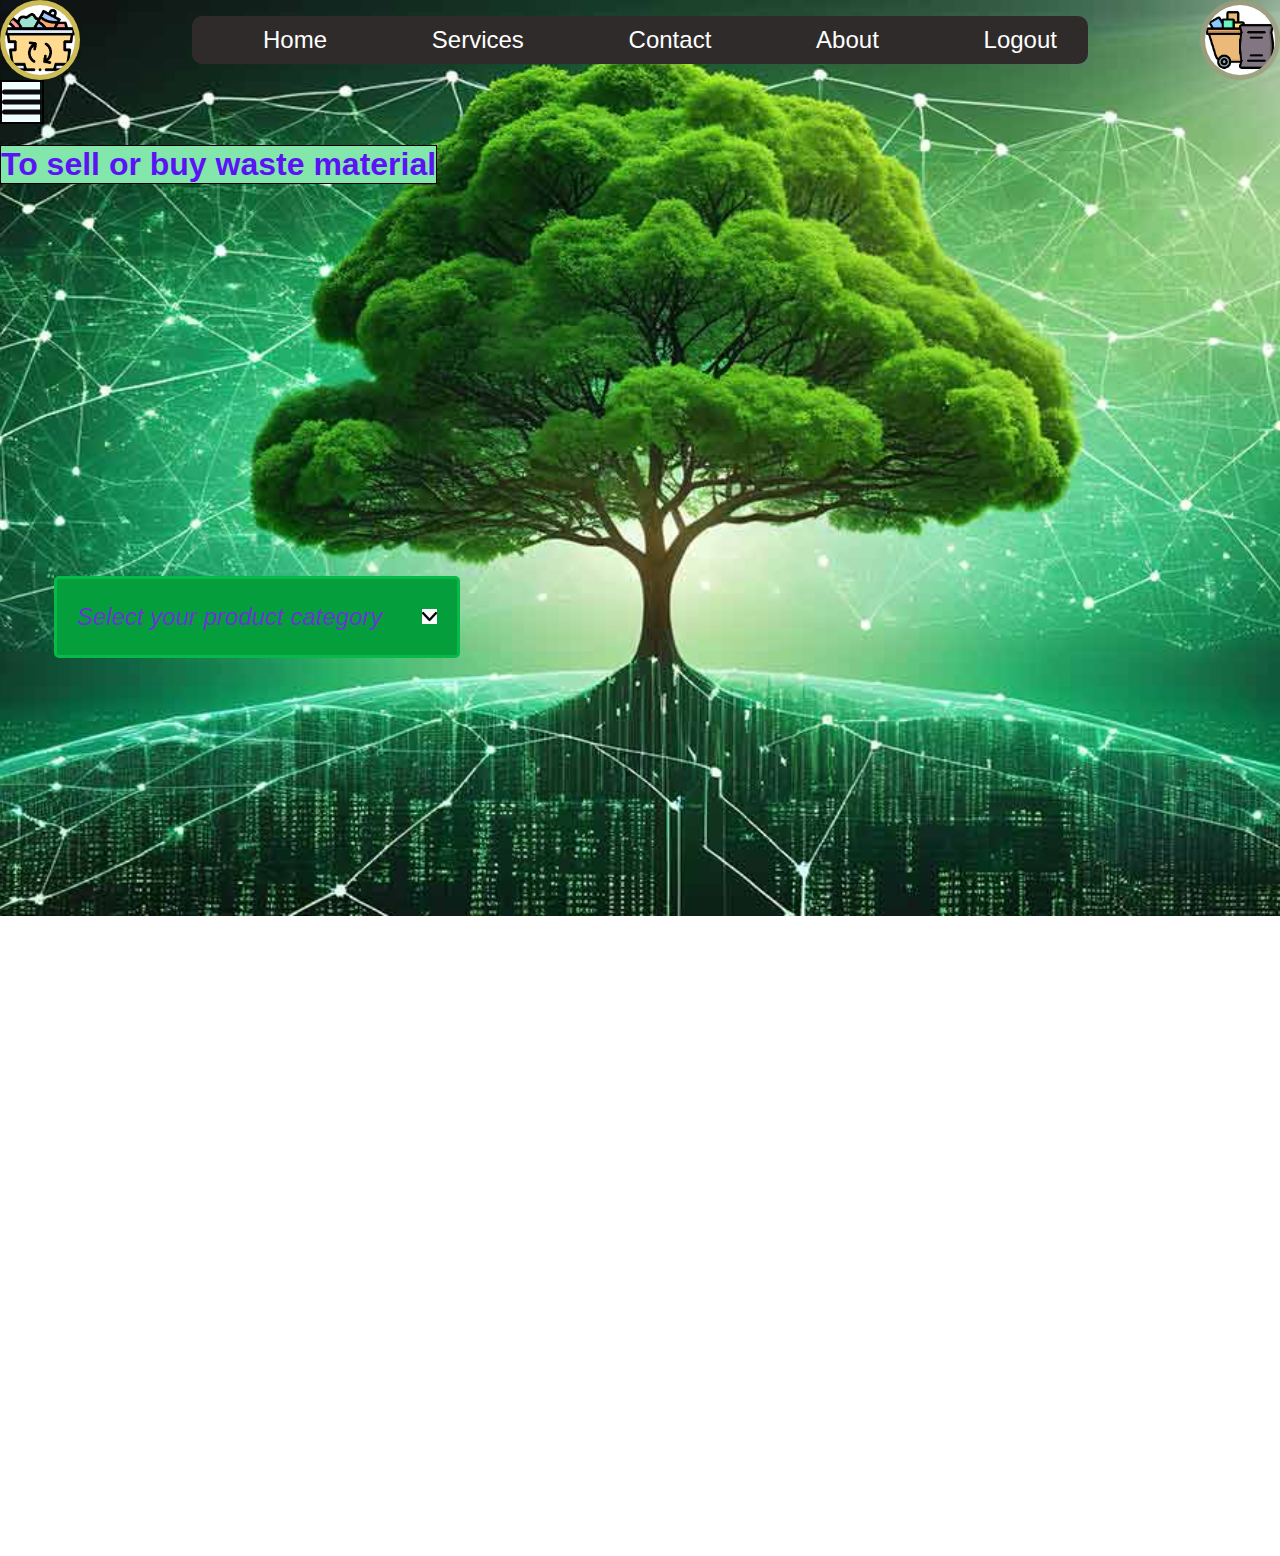
<file: index.html>
<!DOCTYPE html>
<html lang="en">
<head>
    <meta charset="UTF-8">
    <meta name="viewport" content="width=device-width, initial-scale=1.0">
    <title>Document</title>
    <link rel="stylesheet" href="market_place.css">
</head>
<body>

    <div class="images">
        <img src="wasteIcon1.png" alt=""  class="ic" id="ic1">
      
        
        <img src="wasteIcon2.png" alt="" class="ic float-end" id="ic2">
      </div>

    <!-- Top navigation bar -->
    <header>
        <nav class="navbar">
            <ul>
               <li><a href="http://127.0.0.1:3000/market_place.html">Home</a></li>
                <li><a href="#">Services</a></li>
                <li><a href="#">Contact</a></li>
                <li><a href="#">About</a></li>
                <li><a href="http://127.0.0.1:3000/login.html">Logout</a></a></li>

            </ul>
        </nav>
    </header>

    
    <!-- Hamburger button -->
        <div class="hamburger">
            <ul>
                <li id="hamb"><button id="ham"><a href="http://127.0.0.1:3000/community.html">Waste Management</a></button></li>
                <li id="hamb"><button id="ham"><a href="http://127.0.0.1:3000/community.html">Community</a></button></li>
                
                <li id="hamb"><button id="ham"><a href="http://127.0.0.1:3000/guidance.html">Guidance</a></button></li>
                <li id="hamb" ><Button id="ham">Product Exchange</Button></li>
                <li id="hamb"><button id="ham"><a href="http://127.0.0.1:3000/login.html">Logout</a></button></li>
            </ul>
        </div>

        <nav class ="ham_nav">
            <div class="menu"> 
                <span></span>
                <span></span>
                <span></span>
            </div>
        </nav>

        <h1 id="buy">To sell or buy waste material</h1>
        
        <div class="categoryHeading">
            <div class="selectCategory">
                <div id="categoryId">
                    
                    <p id="displayCategory"><i>Select  your  product  category</i></p>
                    <img src="dropDown.jfif" alt="" id="arrowIcon">
                </div>
                <ul id="list" class="hideAllCategory">
                    <li class="options">
                        <img src="PlasticWaste2.jfif" alt="">
                        <p>Plastic Waste</p>
                    </li>
                    <li class="options">
                        <img src="AgricultureWaste.jfif" alt="">
                        <p>Agriculture Waste</p>
                    </li>
                    <li class="options">
                        <img src="FoodWaste.jfif" alt="">
                        <p>Food Waste</p>
                    </li>
                    <li class="options">
                        <img src="ElectronicWaste.jfif" alt="">
                        <p>Electronic Waste</p>
                    </li>
                    <li class="options">
                        <img src="PaperCardboardWaste.jfif" alt="">
                        <p>Paper & Cardboard Waste</p>
                    </li>
                    <li class="options">
                        <img src="TextileWaste.jfif" alt="">
                        <p>Textile Waste</p>
                    </li>
                    <li class="options">
                        <img src="ConstructionWaste.jfif" alt="">
                        <p>Construction & Demolition Waste</p>
                    </li>
                </ul>
            </div>
        </div>
        
  
        
        <!--Javascript for hamburger-->
        <script>
            const menuBar = document.querySelector(".menu");
            const yourCategory = document.querySelector(".hamburger");
            menuBar.addEventListener("click", () => {
                menuBar.classList.toggle("active");
                yourCategory.classList.toggle("active");
            })

            <!--Javascript for Selectig a category-->
            var categoryId = document.getElementById("categoryId");
            var displayCategory = document.getElementById("displayCategory");
            var options = document.getElementsByClassName("options");
            var list = document.getElementById("list");
            var arrowIcon = document.getElementById("arrowIcon");
            categoryId.onclick = function(){
                list.classList.toggle("hideAllCategory");
                arrowIcon.classList.toggle("rotate");
            }
            for(option of options){
                option.onclick = function(){
                    displayCategory.innerHTML = this.textContent;
                    list.classList.toggle("hideAllCategory");
                    arrowIcon.classList.toggle("rotate");
                }
            }
for (let option of options) {
    option.onclick = function(){
        let selectedCategory = this.textContent.trim();
        localStorage.setItem("selectedCategory", selectedCategory);
        
        window.location.href = "market.html";
    }
}   
        </script>
</body>
</html>
</file>
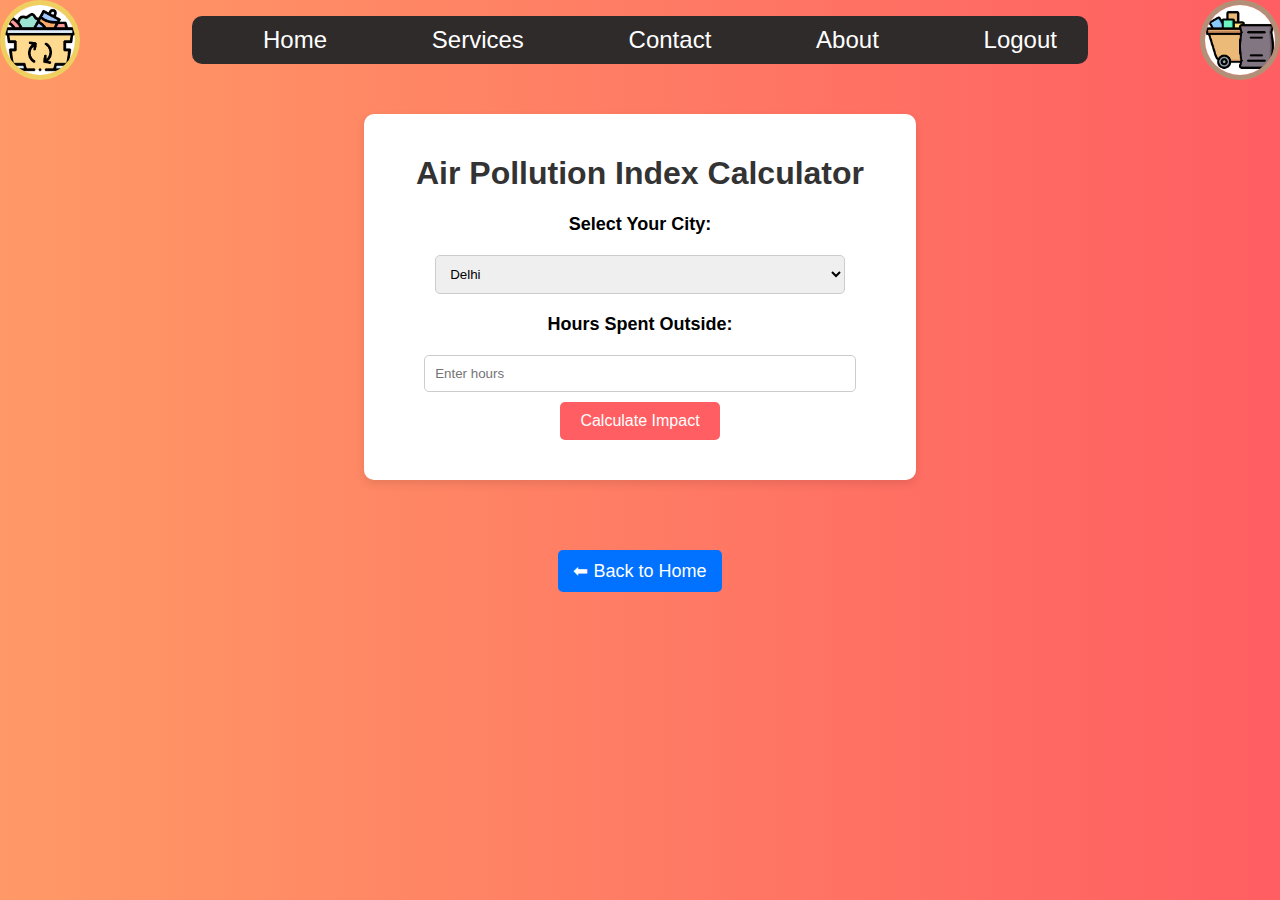
<file: air.html>
<!DOCTYPE html>
<html lang="en">
<head>
    <meta charset="UTF-8">
    <meta name="viewport" content="width=device-width, initial-scale=1.0">
    <title>Air Pollution Index Calculator</title>
    <link rel="stylesheet" href="air.css">
</head>
<body>

    <div class="images">
        <img src="wasteIcon1.png" alt=""  class="ic" id="ic1">
      
        
        <img src="wasteIcon2.png" alt="" class="ic float-end" id="ic2">
      </div>

    <!-- Top navigation bar -->
    <header>
        <nav class="navbar">
            <ul>
               <li><a href="http://127.0.0.1:3000/market_place.html">Home</a></li>
                <li><a href="#">Services</a></li>
                <li><a href="#">Contact</a></li>
                <li><a href="#">About</a></li>
                <li><a href="http://127.0.0.1:3000/login.html">Logout</a></a></li>

            </ul>
        </nav>
    </header>

    
    <div class="container">
        <h1>Air Pollution Index Calculator</h1>
        <label for="city">Select Your City:</label>
        <select id="city">
            <option value="Delhi">Delhi</option>
            <option value="Mumbai">Mumbai</option>
            <option value="Patna">Patna</option>
            <option value="Bangalore">Bangalore</option>
        </select>

        <label for="hours">Hours Spent Outside:</label>
        <input type="number" id="hours" min="1" max="24" placeholder="Enter hours">

        <button onclick="calculatePollution()">Calculate Impact</button>

        <div id="result"></div>
    </div>

    <a href="dash.html" style="
    display: inline-block;
    margin-top: 20px;
    padding: 10px 15px;
    background: #0072ff;
    color: white;
    text-decoration: none;
    border-radius: 5px;
    font-size: 18px;
    transition: 0.3s;
">⬅ Back to Home</a>


    <script src="air.js"></script>
</body>
</html>
</file>
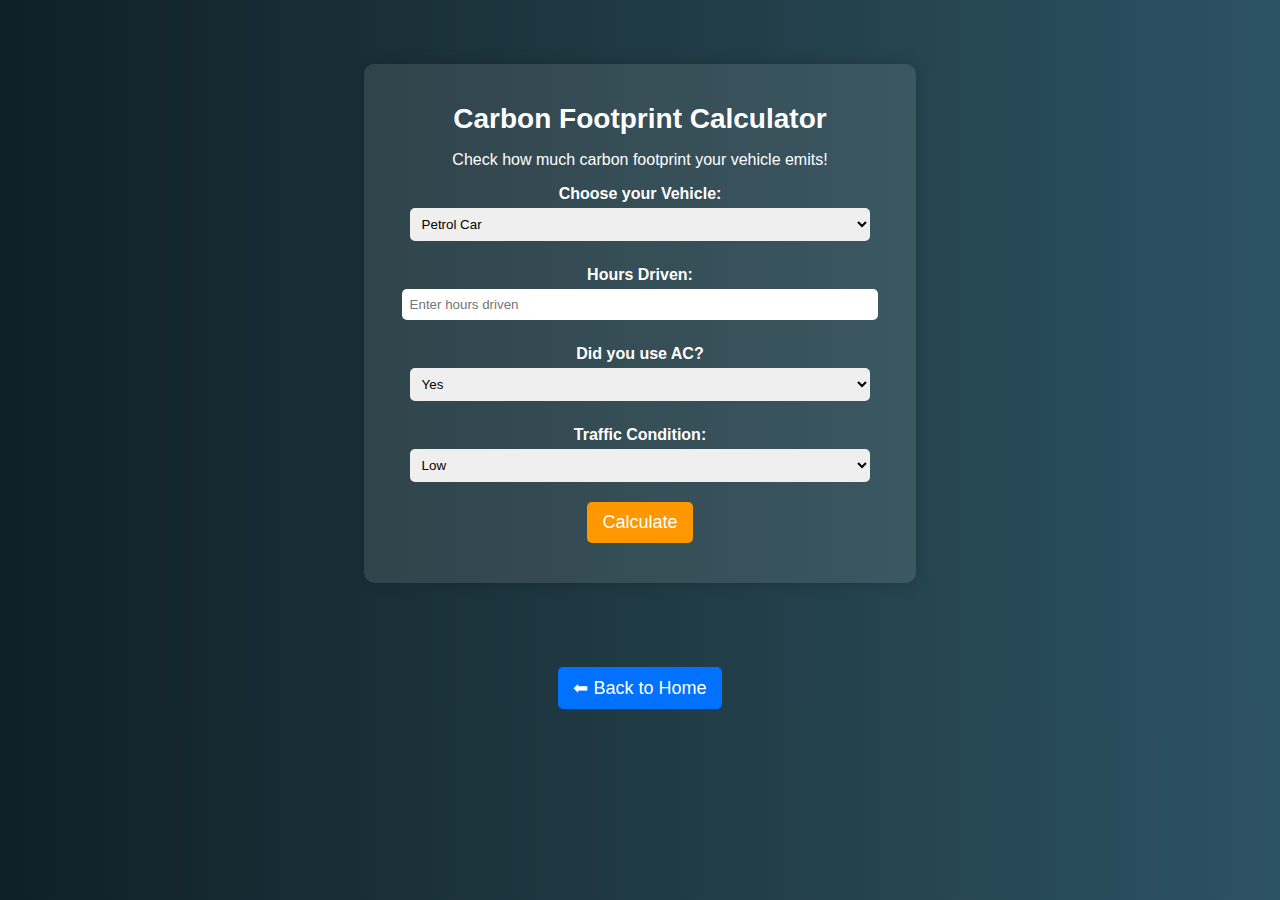
<file: calculater.html>
<!DOCTYPE html>
<html lang="en">
<head>
    <meta charset="UTF-8">
    <meta name="viewport" content="width=device-width, initial-scale=1.0">
    <title>Carbon Footprint Calculator</title>
    <link rel="stylesheet" href="calculater.css">
</head>
<body>
    <div class="container">
        <h1>Carbon Footprint Calculator</h1>
        <p>Check how much carbon footprint your vehicle emits!</p>

        <label for="vehicle">Choose your Vehicle:</label>
        <select id="vehicle">
            <option value="petrol">Petrol Car</option>
            <option value="diesel">Diesel Car</option>
            <option value="electric">Electric Car</option>
        </select>

        <label for="hours">Hours Driven:</label>
        <input type="number" id="hours" min="1" placeholder="Enter hours driven">

        <label for="ac">Did you use AC?</label>
        <select id="ac">
            <option value="yes">Yes</option>
            <option value="no">No</option>
        </select>

        <label for="traffic">Traffic Condition:</label>
        <select id="traffic">
            <option value="low">Low</option>
            <option value="moderate">Moderate</option>
            <option value="high">High</option>
        </select>

        <button onclick="calculateFootprint()">Calculate</button>

        <div id="result"></div>
    </div>

    <a href="dash.html" style="
    display: inline-block;
    margin-top: 20px;
    padding: 10px 15px;
    background: #0072ff;
    color: white;
    text-decoration: none;
    border-radius: 5px;
    font-size: 18px;
    transition: 0.3s;
">⬅ Back to Home</a>


    <script src="calculater.js"></script>
</body>
</html>
</file>
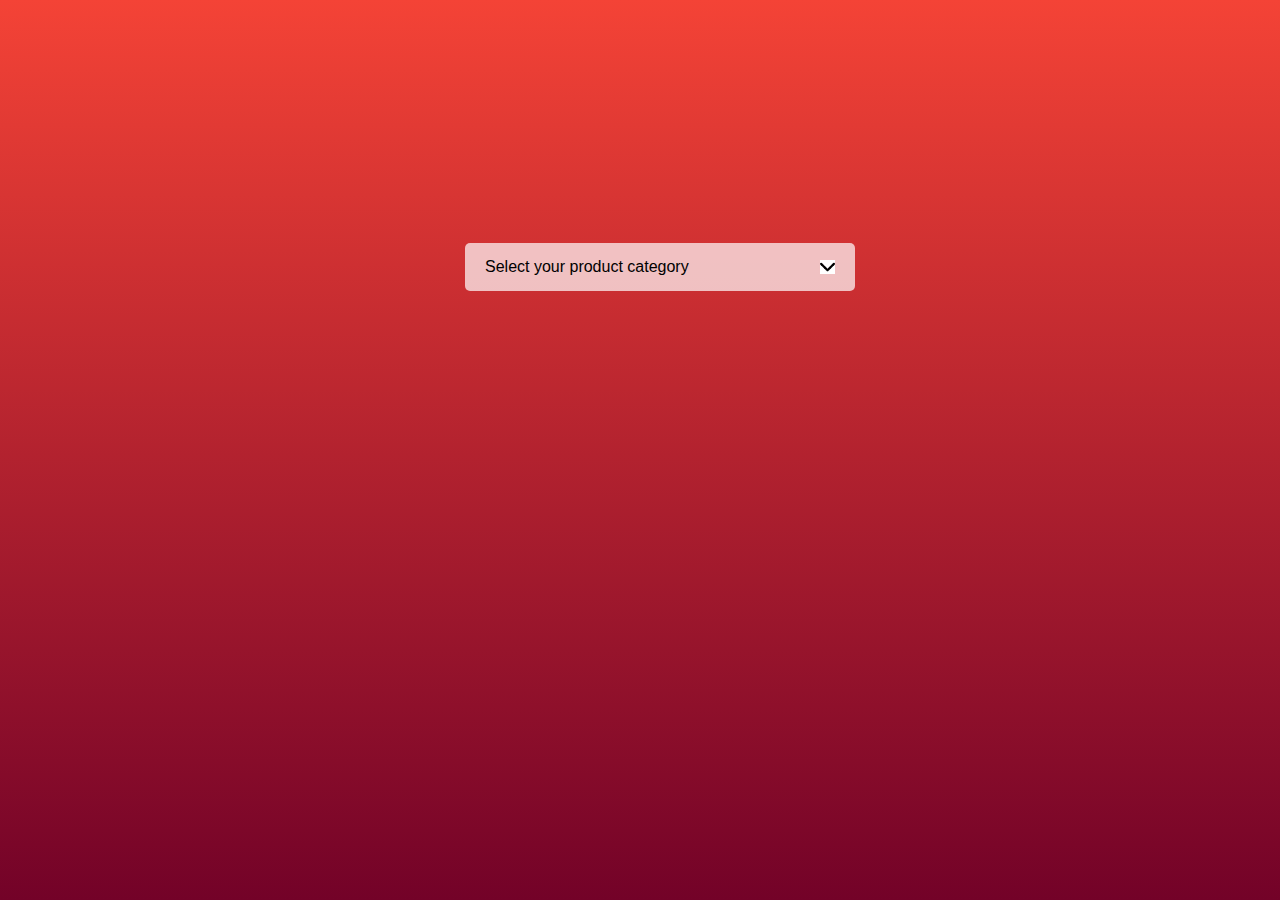
<file: cate.html>
<!DOCTYPE html>
<html lang="en">
<head>
    <meta charset="UTF-8">
    <meta name="viewport" content="width=device-width, initial-scale=1.0">
    <title>Document</title>
    <link rel="stylesheet" href="cate.css">
</head>
<body>
    <div class="hero">
        <div class="selector">
            <div id="selectField">
                <p id="selectText">Select your product category</p>
                <img src="dropDown.jfif" alt="" id="arrowIcon">
            </div>
            <ul id="list" class="hide">
                <li class="options">
                    <img src="PlasticWaste2.jfif" alt="">
                    <p>Plastic Waste</p>
                </li>
                <li class="options">
                    <img src="AgricultureWaste.jfif" alt="">
                    <p>Agriculture Waste</p>
                </li>
                <li class="options">
                    <img src="FoodWaste.jfif" alt="">
                    <p>Food Waste</p>
                </li>
                <li class="options">
                    <img src="ElectronicWaste.jfif" alt="">
                    <p>Electronic Waste</p>
                </li>
                <li class="options">
                    <img src="PaperCardboardWaste.jfif" alt="">
                    <p>Paper & Cardboard Waste</p>
                </li>
                <li class="options">
                    <img src="TextileWaste.jfif" alt="">
                    <p>Textile Waste</p>
                </li>
                <li class="options">
                    <img src="ConstructionWaste.jfif" alt="">
                    <p>Construction & Demolition Waste</p>
                </li>
            </ul>
        </div>
    </div>
    
    <script>
        var selectField = document.getElementById("selectField");
        var selectText = document.getElementById("selectText");
        var options = document.getElementsByClassName("options");
        var list = document.getElementById("list");
        var arrowIcon = document.getElementById("arrowIcon");
        selectField.onclick = function(){
            list.classList.toggle("hide");
            arrowIcon.classList.toggle("rotate");
        }
        for(option of options){
            option.onclick = function(){
                selectText.innerHTML = this.textContent;
                list.classList.toggle("hide");
                arrowIcon.classList.toggle("rotate");
            }
        }
    </script>
</body>
</html>
</file>
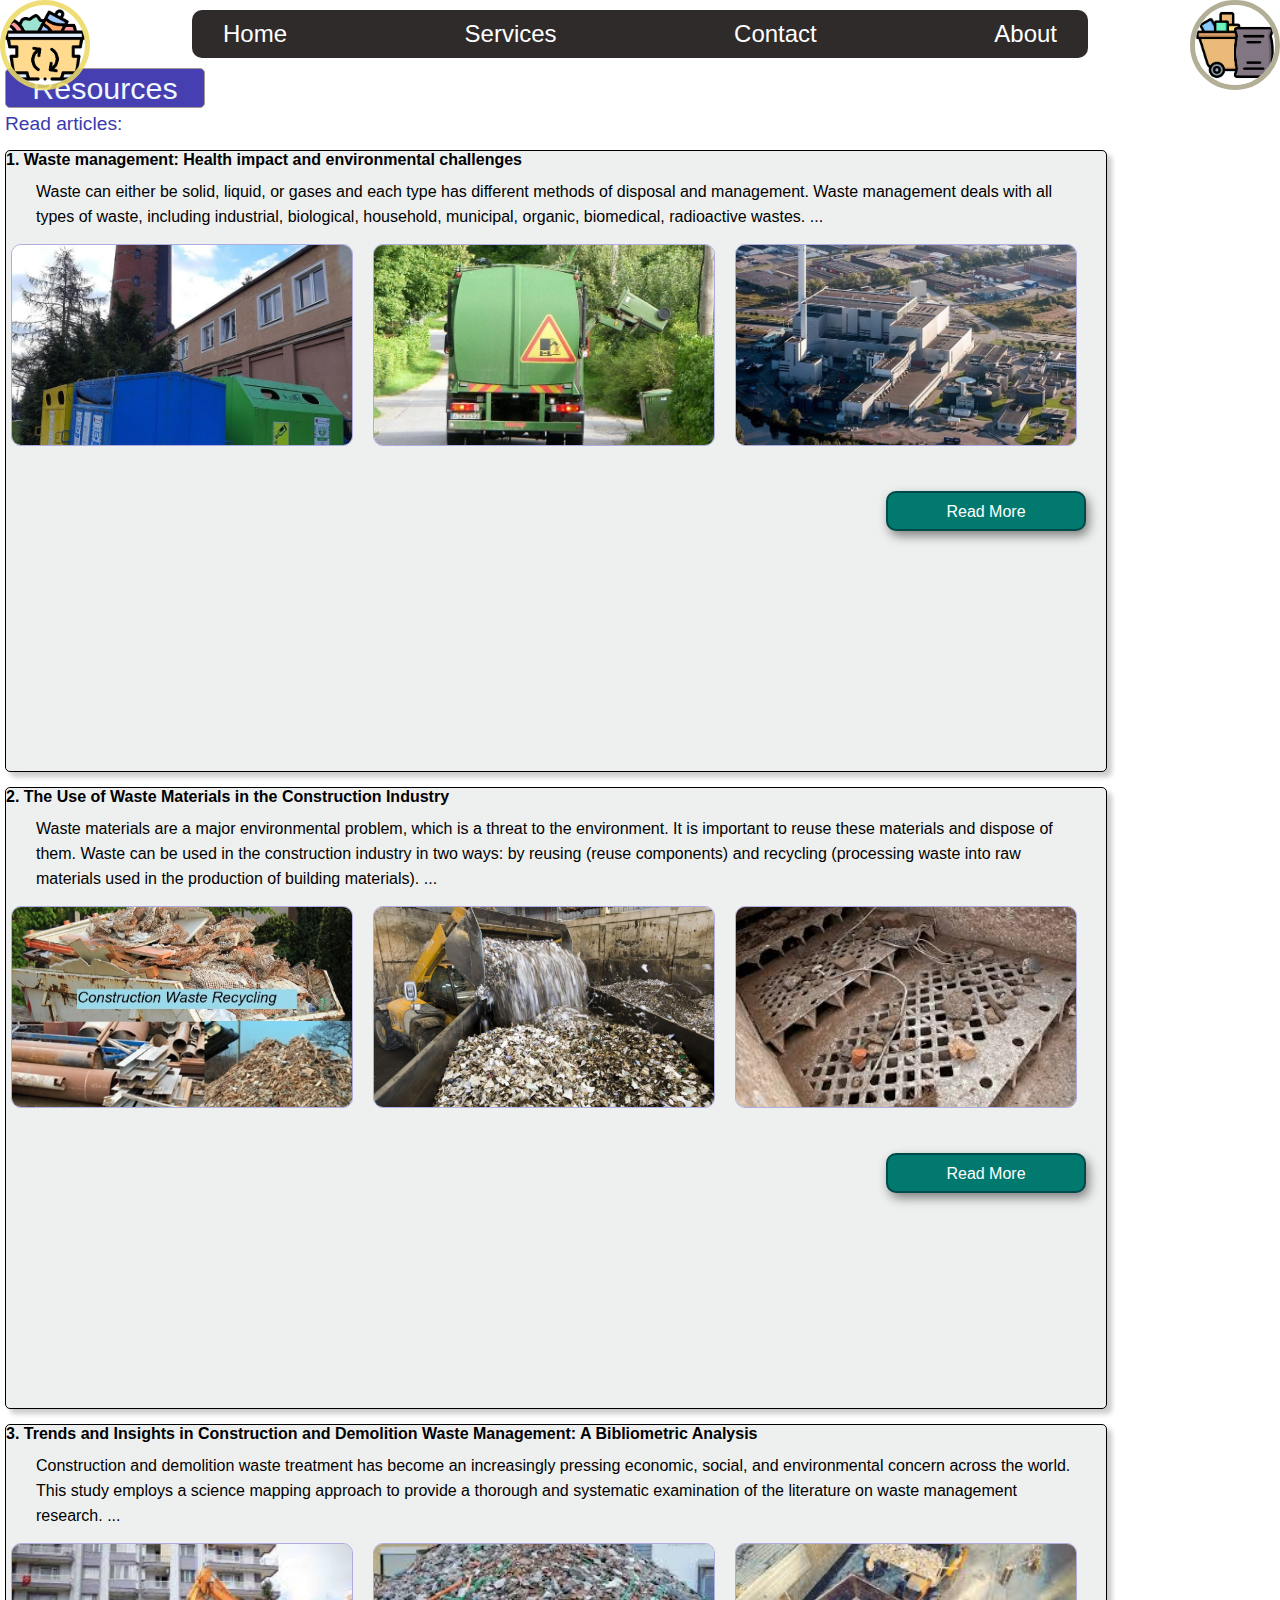
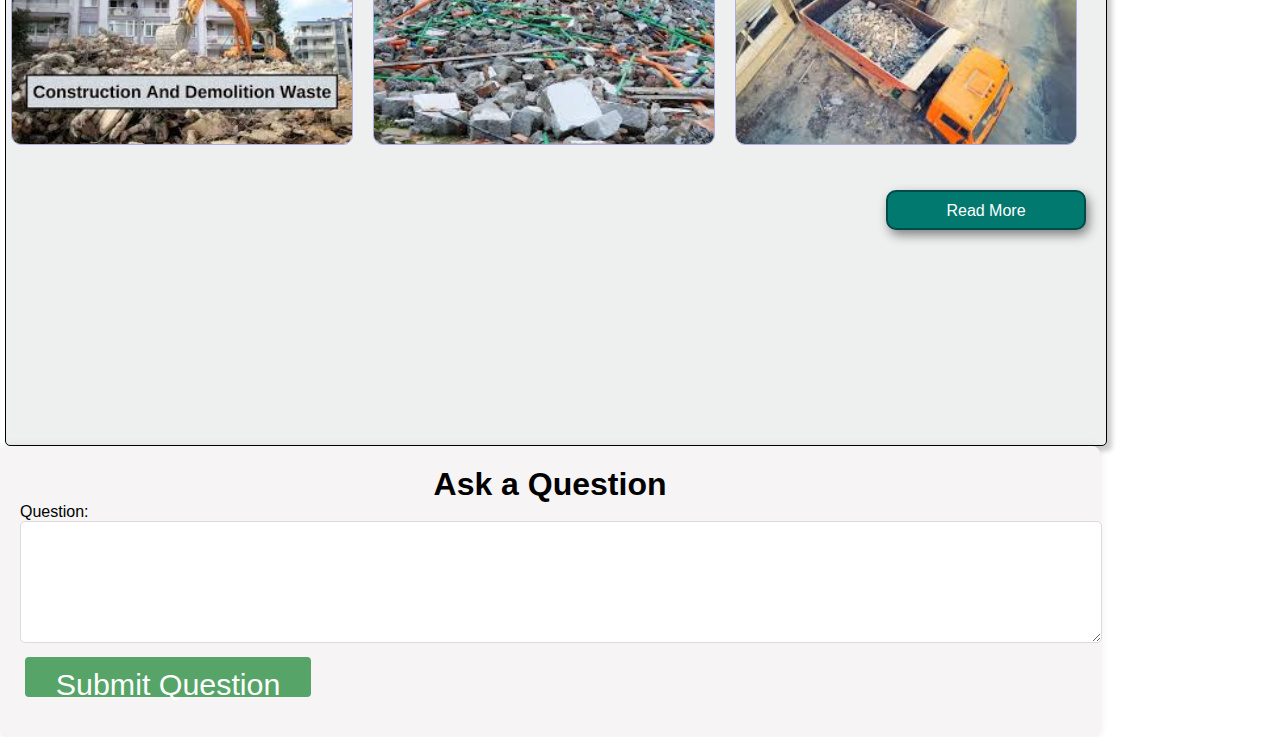
<file: community.html>
<!DOCTYPE html>
<html lang="en">
<head>
    <meta charset="UTF-8">
    <meta name="viewport" content="width=device-width, initial-scale=1.0">
    <title>Community</title>
    <link rel="stylesheet" href="community.css">
</head>
<body>
    <div class="images"></div>
        <img src="wasteIcon1.png" alt=""  class="ic" id="ic1">
      
        
        <img src="wasteIcon2.png" alt="" class="ic float-end" id="ic2">
    </div>
    <header>
        <nav class="navbar">
            <ul>
                <li><a href="http://127.0.0.1:3000/market_place.html">Home</a></li>
                <li><a href="#">Services</a></li>
                <li><a href="#">Contact</a></li>
                <li><a href="#">About</a></li>
            </ul>
        </nav>
    </header>


    <!--Resource sharing-->
    <button>Resources</button>
    <br><div class="read">Read articles:</div>
    
    <!-- Article 1 -->
    <div class="article1">
        <b>1. Waste management: Health impact and environmental challenges</b>
        <p>
            Waste can either be solid, liquid, or gases and each type has different methods of disposal and management. Waste management deals with all types of waste, including industrial, biological, household, municipal, organic, biomedical, radioactive wastes.
            <span class="readable">...</span>
            <span id="moreParagraphs1" class="hide">
                In some cases, waste can pose a threat to human health. Health issues are associated with the entire process of waste management. Health issues can also arise indirectly or directly: directly through the handling of solid waste, and indirectly through the consumption of water, soil, and food. Waste is produced by human activity, for example, the extraction and processing of raw materials. Waste management is intended to reduce the adverse effects of waste on human health, the environment, planetary resources, and aesthetics. The aim of waste management is to reduce the dangerous effects of such waste on the environment and human health. A big part of waste management deals with municipal solid waste, which is created by industrial, commercial, and household activity.
                Waste management practices are not the same across countries (developed and developing nations); regions (urban and rural areas), and residential and industrial sectors can all take different approaches.
                <div class="imageContainer">
                    <img src="firstImg.jpeg" alt="">
                    <img src="secondImg.jpeg" alt="">
                    <img src="thirdImg.jpeg" alt="">
                </div>
            </span>
        </p>
        <button class="btn" onclick="toggleReadMore('moreParagraphs1', this)">Read More</button>
    </div>
    
    <!-- Article 2 -->
    <div class="article2">
        <b>2. The Use of Waste Materials in the Construction Industry</b>
        <p>
            Waste materials are a major environmental problem, which is a threat to the environment. It is important to reuse these materials and dispose of them. Waste can be used in the construction industry in two ways: by reusing (reuse components) and recycling (processing waste into raw materials used in the production of building materials). 
            <span class="readable">...</span>
            <span id="moreParagraphs2" class="hide">
                The paper presents my own research using substrates resulting from the processing of waste: foam glass and high-impact polystyrene and the possibility of their use as modifiers composition of basic construction materials. Glass foam is made from glass cullet. It has many advantages, positive effect on the adsorption of sound and workability. Due to the spherical shape and low density it is used as an ultra-light filler. The second addition is High Impact Polystyrene (High Impact Polystyrene - HIPS for short) which is a butadiene rubber modified polystyrene. With the change amount of the rubber mechanical and physical properties of the material are also changed, for example, by increasing the toughness of HIPS. The article presents a critical review of the literature on changes in the composition of traditional building materials on the example of cellular concrete, cement and products of sand - lime. The paper presents my own research and detailed analysis of them.
                <div class="imageContainer2">
                    <img src="img1 of art2.webp" alt="">
                    <img src="img2 of art2.jpg" alt="">
                    <img src="img3 of art2.jfif" alt="">
                </div>
            </span>
        </p>
        <button class="btn2" onclick="toggleReadMore('moreParagraphs2', this)">Read More</button>
    </div>


    <!-- Article 3 -->
    <div class="article3">
        <b>3. Trends and Insights in Construction and Demolition Waste Management: A Bibliometric Analysis</b>
        <p>
            Construction and demolition waste treatment has become an increasingly pressing economic, social, and environmental concern across the world. This study employs a science mapping approach to provide a thorough and systematic examination of the literature on waste management research.
            <span class="readable">...</span>
            <span id="moreParagraphs3" class="hide">
                This study identifies the most significant journals, authors, publications, keywords, and active countries using bibliometric and scientometric analysis. The search retrieved 895 publications from the Scopus database between 2001 and 2021. The findings reveal that the annual number of publications has risen from less than 15 in 2006 to more than 100 in 2020 and 2021. The results declare that the papers originated in 80 countries and were published in 213 journals. Review, urbanization, resource recovery, waste recycling, and environmental assessment are the top five keywords. Estimation and quantification, comprehensive analysis and assessment, environmental impacts, performance and behavior tests, management plan, diversion practices, and emerging technologies are the key emerging research topics. To identify research gaps and propose a framework for future research studies, an in-depth qualitative analysis is performed. This study serves as a multi-disciplinary reference for researchers and practitioners to relate current study areas to future trends by presenting a broad picture of the latest research in this field.
                <div class="imageContainer3">
                    <img src="constr1.jfif" alt="">
                    <img src="constr2.jfif" alt="">
                    <img src="constr3.jfif" alt="">
                </div>
            </span>
        </p>
        <button class="btn3" onclick="toggleReadMore('moreParagraphs3', this)">Read More</button>
    </div>


    <!--QA_Section-->
    <div class="questionAndAnswer">
        <h1>Ask a Question</h1>
        <form id="questionForm">
            <label for="question">Question:</label>
            <textarea id="question" required></textarea>
            <button type="submit" class="questions" id="ques">Submit Question</button>
        </form>
        
        <div id="answerSection" style="display:none;">
            <h2>Provide an Answer</h2>
            <form id="answerForm">
                <label for="answer">Answer:</label>
                <textarea id="answer" required></textarea>
                <button type="submit"  class="questions"  id="ans">Submit Answer</button>
            </form>
        </div>

        <div id="qaContainer">

        </div>
    </div>
   
    <script>
        function toggleReadMore(id, button) {
            var hiddenText = document.getElementById(id);
            if (hiddenText.classList.contains("hide")) {
                hiddenText.classList.remove("hide");
                button.innerHTML = "Read Less";
            } else {
                hiddenText.classList.add("hide");
                button.innerHTML = "Read More";
            }
        }

        function saveToLocalStorage() {
            const qaItems = [];
            document.querySelectorAll('.qaItem').forEach(item => {
                const question = item.querySelector('p:nth-of-type(1)').textContent;
                const answer = item.querySelector('p:nth-of-type(2)').textContent;
                qaItems.push({ question, answer });
            });
            localStorage.setItem('qaItems', JSON.stringify(qaItems));
        }
        
        
        function loadFromLocalStorage() {
            const qaItems = JSON.parse(localStorage.getItem('qaItems')) || [];
            const qaContainer = document.getElementById('qaContainer');
            
            qaItems.forEach(item => {
                const qaElement = document.createElement('div');
                qaElement.className = 'qaItem';
                qaElement.innerHTML = `
                    <h3>Question:</h3>
                    <p>${item.question}</p>
                    <h3>Answer:</h3>
                    <p>${item.answer}</p>
                    <button class="deleteBtn">Delete</button>
                `;
                qaContainer.appendChild(qaElement);
            });
        }
        
        
        document.getElementById('questionForm').addEventListener('submit', function(event) {
            event.preventDefault();
            
            const questionInput = document.getElementById('question');
            const questionText = questionInput.value.trim();
            
            if (questionText) {
                const answerSection = document.getElementById('answerSection');
                answerSection.style.display = 'block';
                window.currentQuestion = questionText;
                questionInput.value = '';
            }
        });
        document.getElementById('answerForm').addEventListener('submit', function(event) {
            event.preventDefault();
            
            const answerInput = document.getElementById('answer');
            const answerText = answerInput.value.trim();
            
            if (answerText && window.currentQuestion) {
                const qaContainer = document.getElementById('qaContainer');
                
                const qaItem = document.createElement('div');
                qaItem.className = 'qaItem';
                qaItem.innerHTML = `
                    <h3>Question:</h3>
                    <p>${window.currentQuestion}</p>
                    <h3>Answer:</h3>
                    <p>${answerText}</p>
                    <button class="deleteBtn">Delete</button>
                `;
                
                qaContainer.appendChild(qaItem);
                saveToLocalStorage();
                
                answerInput.value = '';
                document.getElementById('answerSection').style.display = 'none';
                window.currentQuestion = null;
            }
        });
        document.getElementById('qaContainer').addEventListener('click', function(event) {
            if (event.target && event.target.classList.contains('deleteBtn')) {
                event.target.parentElement.remove();
                saveToLocalStorage();
            }
        });
        window.onload = loadFromLocalStorage;
        
    </script>
</body>
</html>
</file>
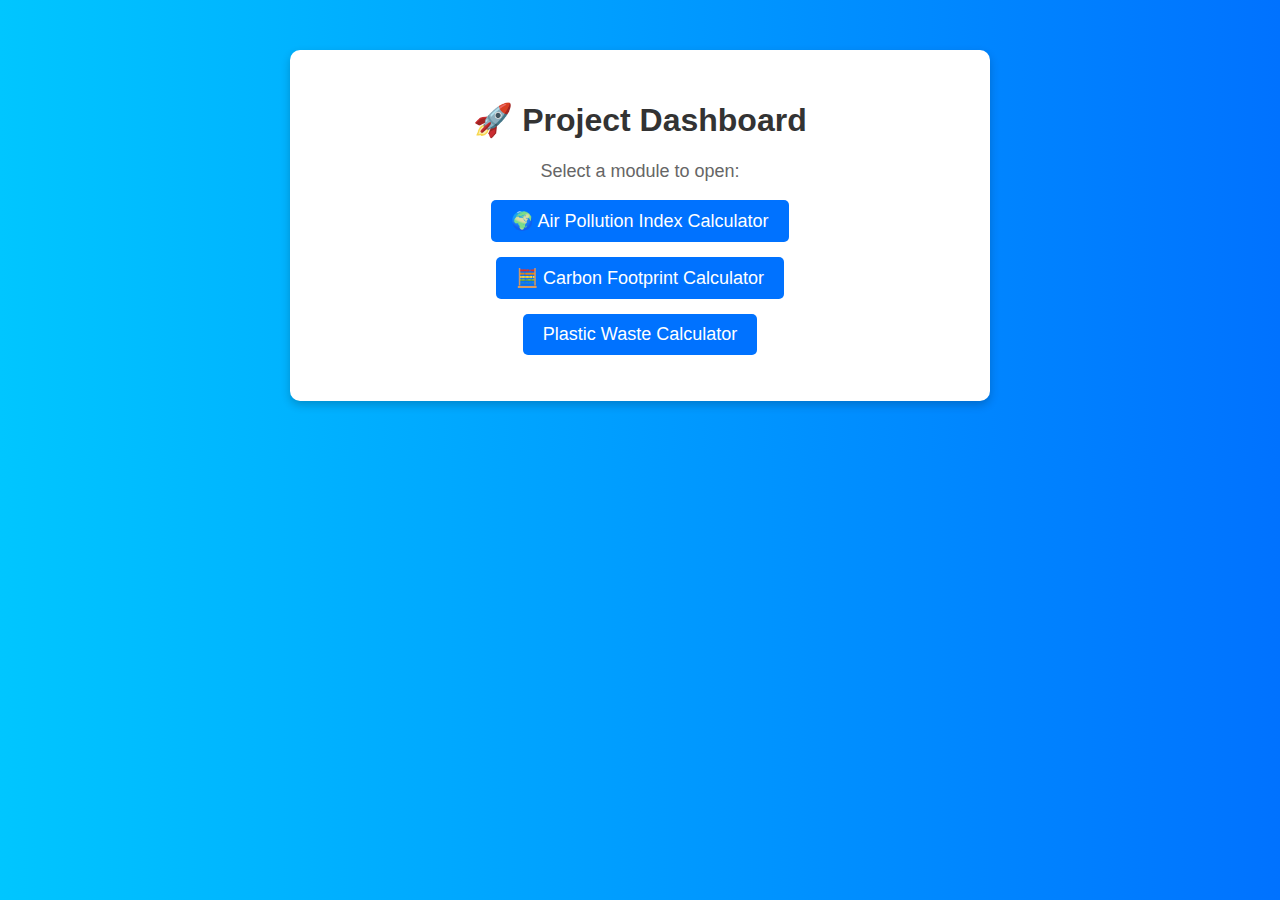
<file: dash.html>
<!DOCTYPE html>
<html lang="en">
<head>
    <meta charset="UTF-8">
    <meta name="viewport" content="width=device-width, initial-scale=1.0">
    <title>Project Dashboard</title>
    <link rel="stylesheet" href="dash.css">
</head>
<body>

    <div class="container">
        <h1>🚀 Project Dashboard</h1>
        <p>Select a module to open:</p>
        <ul>
            <li><a href="air.html">🌍 Air Pollution Index Calculator</a></li>
            <li><a href="calculater.html">🧮 Carbon Footprint Calculator</a></li>
            
            <!-- ✅ Yahan naye pages add kar sakte ho -->
            <li><a href="pal.html"> Plastic Waste Calculator</a></li>

        </ul>
    </div>

</body>
</html>
</file>
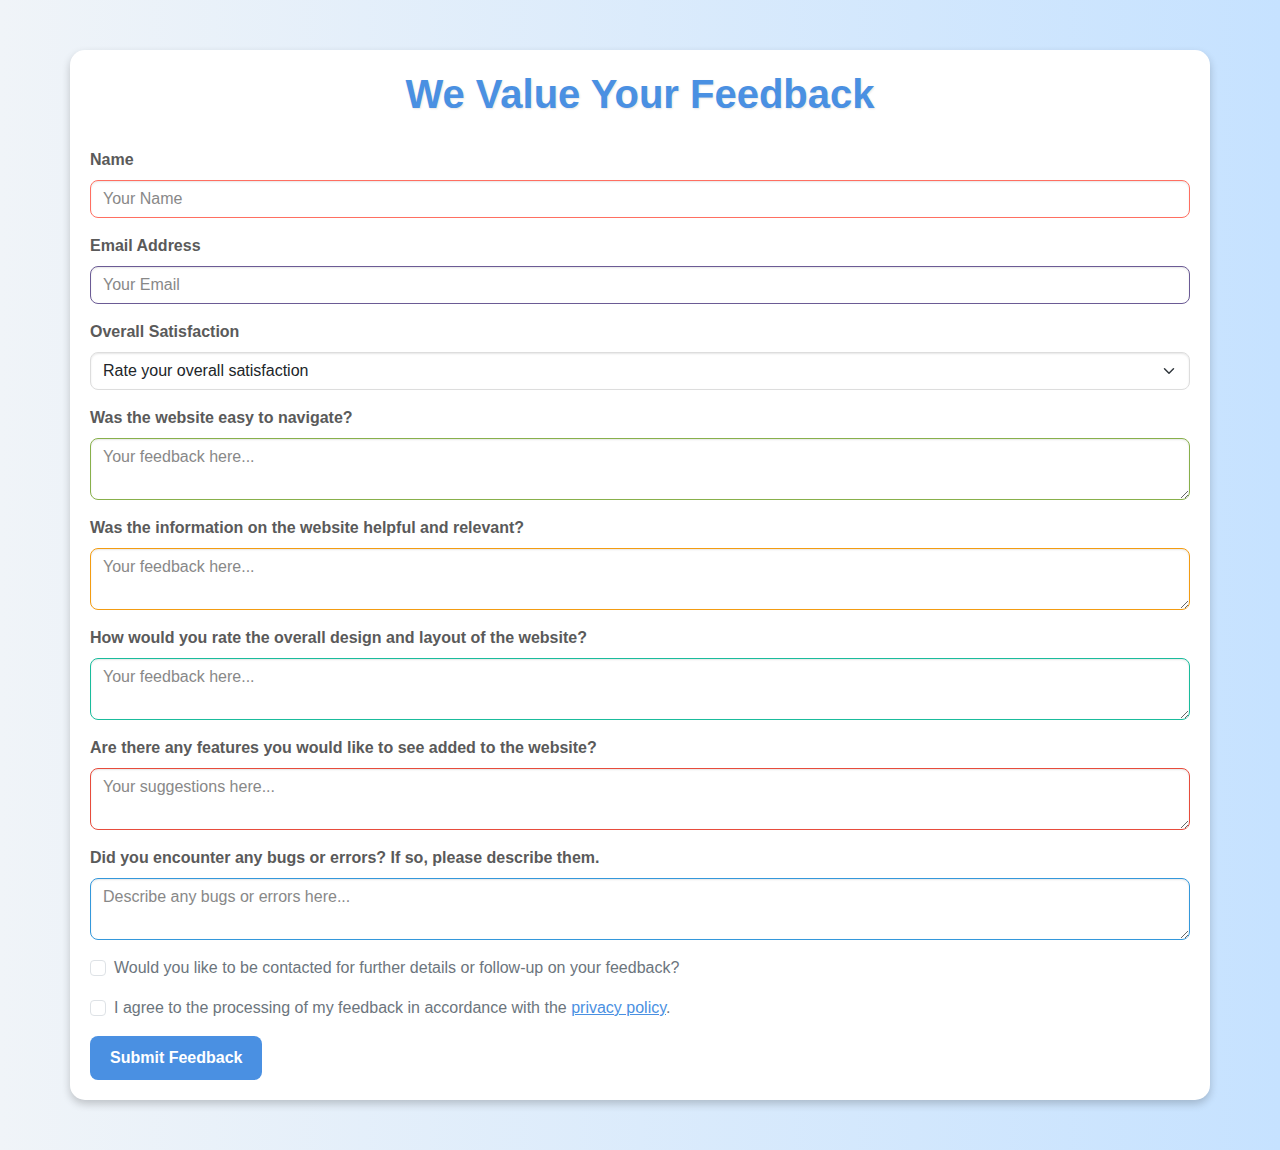
<file: feed.html>
<!DOCTYPE html>
<html lang="en">
<head>
    <meta charset="UTF-8">
    <meta name="viewport" content="width=device-width, initial-scale=1.0">
    <title>Feedback Form</title>
    <link href="https://cdn.jsdelivr.net/npm/bootstrap@5.3.3/dist/css/bootstrap.min.css" rel="stylesheet" integrity="sha384-QWTKZyjpPEjISv5WaRU9OFeRpok6YctnYmDr5pNlyT2bRjXh0JMhjY6hW+ALEwIH" crossorigin="anonymous">
    <link rel="stylesheet" href="feed.css">
</head>
<body>
    <div class="container">
        <h1 class="text-center">We Value Your Feedback</h1>
        <form>
            <div class="mb-3">
                <label for="name" class="form-label">Name </label>
                <input type="text" class="form-control" id="name" placeholder="Your Name">
            </div>
            <div class="mb-3">
                <label for="email" class="form-label">Email Address</label>
                <input type="email" class="form-control" id="email" placeholder="Your Email">
            </div>
            <div class="mb-3">
                <label class="form-label">Overall Satisfaction</label>
                <select class="form-select" aria-label="Rating">
                    <option selected>Rate your overall satisfaction</option>
                    <option value="1">1 - Very Dissatisfied</option>
                    <option value="2">2 - Dissatisfied</option>
                    <option value="3">3 - Neutral</option>
                    <option value="4">4 - Satisfied</option>
                    <option value="5">5 - Very Satisfied</option>
                </select>
            </div>
            <div class="mb-3">
                <label for="usability" class="form-label">Was the website easy to navigate?</label>
                <textarea class="form-control" id="usability" rows="2" placeholder="Your feedback here..."></textarea>
            </div>
            <div class="mb-3">
                <label for="content" class="form-label">Was the information on the website helpful and relevant?</label>
                <textarea class="form-control" id="content" rows="2" placeholder="Your feedback here..."></textarea>
            </div>
            <div class="mb-3">
                <label for="design" class="form-label">How would you rate the overall design and layout of the website?</label>
                <textarea class="form-control" id="design" rows="2" placeholder="Your feedback here..."></textarea>
            </div>
            <div class="mb-3">
                <label for="features" class="form-label">Are there any features you would like to see added to the website?</label>
                <textarea class="form-control" id="features" rows="2" placeholder="Your suggestions here..."></textarea>
            </div>
            <div class="mb-3">
                <label for="bugs" class="form-label">Did you encounter any bugs or errors? If so, please describe them.</label>
                <textarea class="form-control" id="bugs" rows="2" placeholder="Describe any bugs or errors here..."></textarea>
            </div>
            <div class="mb-3 form-check">
                <input type="checkbox" class="form-check-input" id="followUp">
                <label class="form-check-label" for="followUp">Would you like to be contacted for further details or follow-up on your feedback?</label>
            </div>
            <div class="mb-3 form-check">
                <input type="checkbox" class="form-check-input" id="consent" required>
                <label class="form-check-label" for="consent">I agree to the processing of my feedback in accordance with the <a href="#" style="color: #4a90e2;">privacy policy</a>.</label>
            </div>
            <button type="submit" class="btn btn-primary">Submit Feedback</button>
        </form>
    </div>

    <script src="https://cdn.jsdelivr.net/npm/bootstrap@5.3.3/dist/js/bootstrap.bundle.min.js" integrity="sha384-YvpcrYf0tY3lHB60NNkmXc5s9fDVZLESaAA55NDzOxhy9GkcIdslK1eN7N6jIeHz" crossorigin="anonymous"></script>
</body>
</html>
</file>
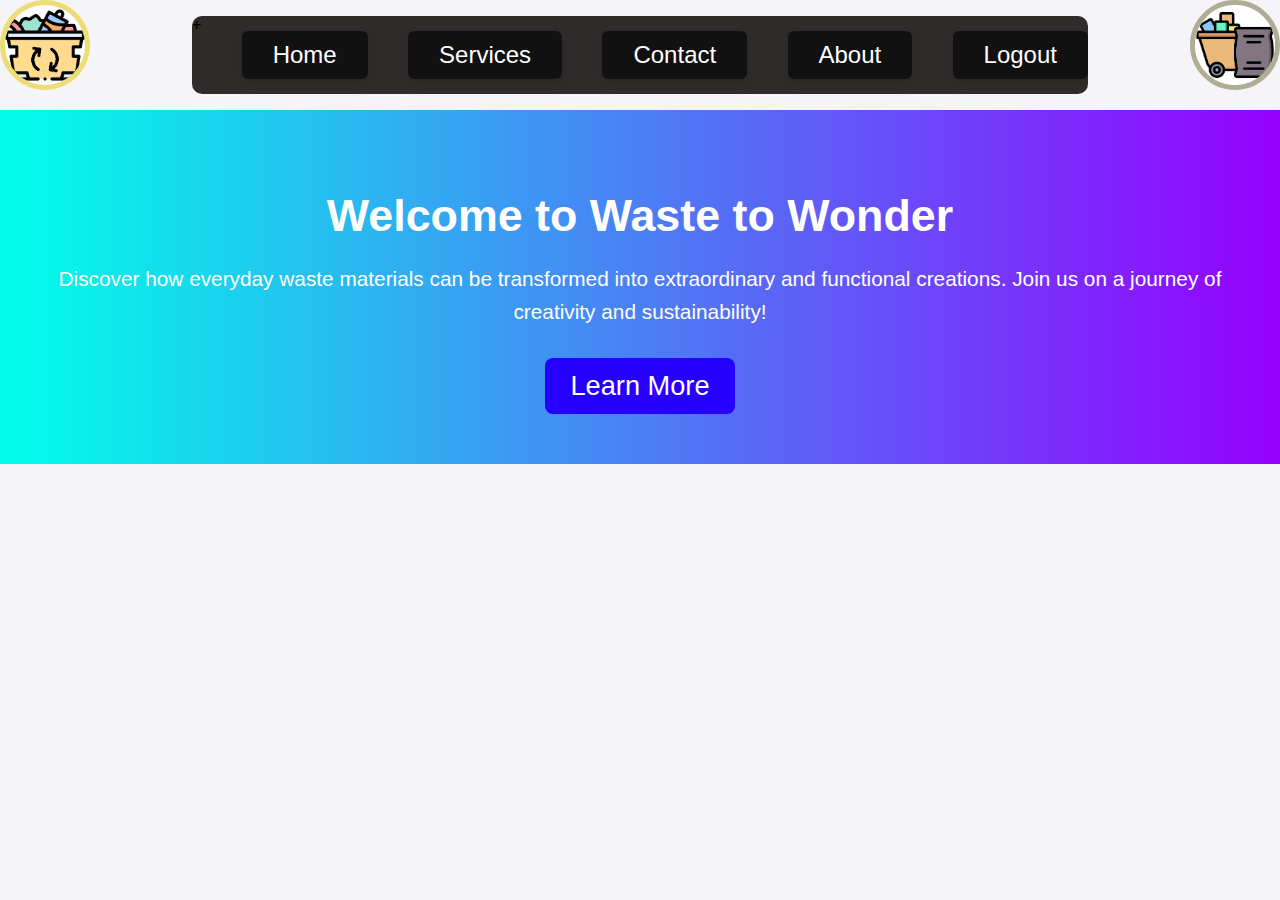
<file: guidance.html>
<!DOCTYPE html>
<html lang="en">
<head>
    <meta charset="UTF-8">
    <meta name="viewport" content="width=device-width, initial-scale=1.0">
    <title>Waste to Wonder - Introduction</title>
    <link rel="stylesheet" href="guidance.css">
</head>
<body>
    <div class="images"></div>
        <img src="wasteIcon1.png" alt=""  class="ic" id="ic1">
      
        
        <img src="wasteIcon2.png" alt="" class="ic float-end" id="ic2">
      </div>
    <header>
        <nav class="navbar">
            <ul>
        +        <li><a href="http://127.0.0.1:3000/market_place.html">Home</a></li>
                <li><a href="#">Services</a></li>
                <li><a href="#">Contact</a></li>
                <li><a href="#">About</a></li>
                <li><a href="http://127.0.0.1:3000/login.html">Logout</a></li>
            </ul>
        </nav>
    </header>

    
    
    <section id="intro">
        <div class="container">
            <h1>Welcome to Waste to Wonder</h1>
            <p>Discover how everyday waste materials can be transformed into extraordinary and functional creations. Join us on a journey of creativity and sustainability!</p>
            <button id="learnMoreBtn">Learn More</button>
            <div id="details" class="hidden">
                <div class="section">
                    <h2>About Us</h2>
                    <p>At Waste to Wonder, we are passionate about turning waste materials into beautiful and practical objects. Our mission is to promote sustainability through innovative design and to inspire others to see the potential in discarded materials.</p>
                    <p>We collaborate with artists, designers, and communities to develop creative solutions that reduce waste and environmental impact. Through our projects and workshops, we aim to make recycling and upcycling accessible and exciting for everyone.</p>
                </div>
                <div class="section">
                    <h2>Project Goals</h2>
                    <ul>
                        <li><strong>Minimize Waste:</strong> Convert waste materials into useful products, reducing the amount of waste that ends up in landfills.</li>
                        <li><strong>Foster Creativity:</strong> Encourage creative thinking and problem-solving by repurposing materials in innovative ways.</li>
                        <li><strong>Promote Sustainability:</strong> Advocate for sustainable design practices and educate the public on the benefits of recycling.</li>
                        <li><strong>Community Engagement:</strong> Build a community of like-minded individuals who are passionate about environmental conservation and creative reuse.</li>
                    </ul>
                </div>
                <div class="section">
                    <h2>Impact</h2>
                    <p>Participating in Waste to Wonder not only helps the environment but also fosters a culture of sustainability and creativity. By reimagining waste materials, we reduce our ecological footprint and contribute to a cleaner planet.</p>
                    <p>Our projects have reached various communities, educating them about sustainable practices and inspiring them to take action. Each creation is a step towards a more eco-friendly and imaginative world.</p>
                </div>
            </div>
            <div id="tips" class="hidden">
                <div class="section">
                    <h2>Tips and Tricks</h2>
                    <ul>
                        <li><strong>Plan Your Project:</strong> Begin with a clear plan and design before starting. Sketch your ideas and list the materials you'll need.</li>
                        <li><strong>Safety First:</strong> Always use appropriate safety gear, such as gloves and goggles, when working with waste materials to avoid injuries.</li>
                        <li><strong>Get Creative:</strong> Explore different ways to repurpose materials. Experiment with new techniques and approaches to make unique designs.</li>
                        <li><strong>Document Your Process:</strong> Take photos and notes during your project. This will help you improve your skills and share your work with others.</li>
                        <li><strong>Engage with the Community:</strong> Join forums or social media groups related to upcycling and recycling. Share your ideas and get feedback from other enthusiasts.</li>
                    </ul>
                </div>
            </div>
        </div>
    </section>
    <script>
        document.addEventListener('DOMContentLoaded', () => {
            const learnMoreBtn = document.getElementById('learnMoreBtn');
            const details = document.getElementById('details');
            const tips = document.getElementById('tips');
            
            learnMoreBtn.addEventListener('click', () => {
                if (details.classList.contains('hidden')) {
                    details.classList.remove('hidden');
                    tips.classList.add('hidden');
                    learnMoreBtn.textContent = "Show Tips and Tricks";
                } else {
                    details.classList.add('hidden');
                    tips.classList.remove('hidden');
                    learnMoreBtn.textContent = "Learn More";
                }
            });
        });
        
    </script>
</body>
</html>
</file>
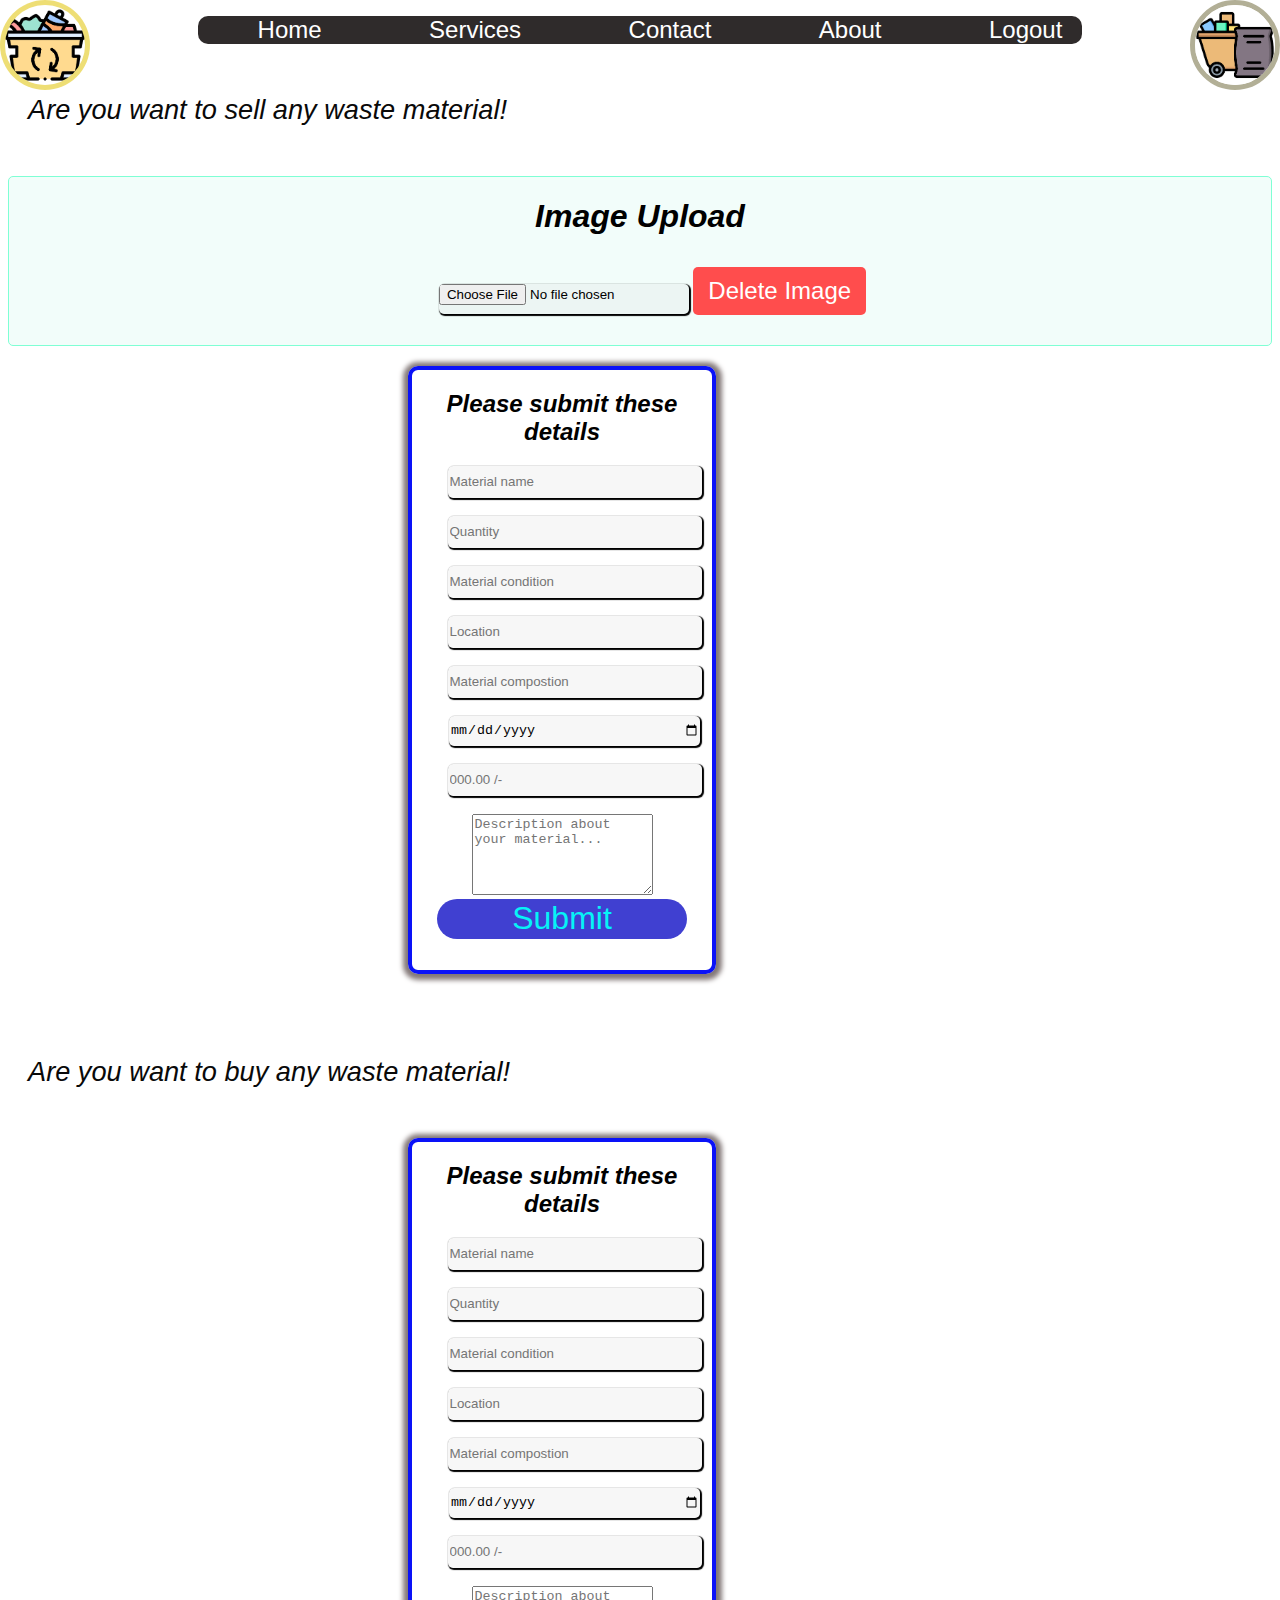
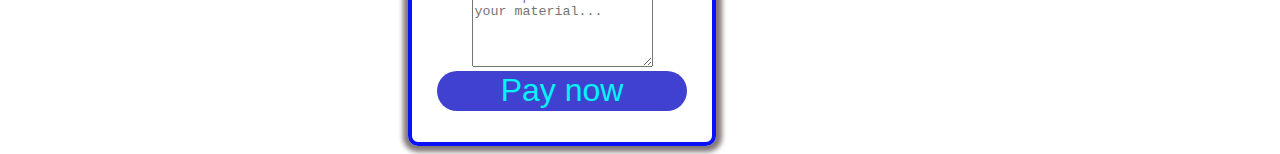
<file: market.html>
<!DOCTYPE html>
<html lang="en">
<head>
    <meta charset="UTF-8">
    <meta name="viewport" content="width=device-width, initial-scale=1.0">
    <title>Market Page</title>
    <link rel="stylesheet" href="market.css">
</head>
<body>
  <div class="images">
    <img src="wasteIcon1.png" alt=""  class="ic" id="ic1">
    <img src="wasteIcon2.png" alt="" class="ic float-end" id="ic2">
  </div>
    <!-- Navbar Section -->
    <header>
        <nav class="navbar">
            <ul>
                <li><a href="http://127.0.0.1:3000/market_place.html">Home</a></li>
                <li><a href="#">Services</a></li>
                <li><a href="#">Contact</a></li>
                <li><a href="#">About</a></li>
                <li><a href="http://127.0.0.1:3000/login.html">Logout</a></li>
            </ul>
        </nav>
    </header>


    <div id="category-heading"></div>

    <div class="sell"><i>Are you want to sell any waste material!    
    </div>
    <div class="container">
        <h1>Image Upload</h1>
        <input type="file" id="imageUpload" accept="image/*">
        <button id="deleteImage">Delete Image</button>
        <div class="image-container">
            <img id="uploadedImage" alt="Uploaded Image will appear here">
        </div>
    </div>

    <div class="reg">
        <div class="register">
            <form class="details">
                <h2>Please submit these details</h2>
                
               <label for="" class="data"><input type="text" placeholder="Material name"class="inp" id="name" name="name" required></label>
    
               <br><label for="number" class="data"><br></ID:br><INPUT TYPE="text" placeholder="Quantity" class="inp" id="" name="" required ></label>
    
                <br><label for="" class="data"><br><INPUT TYPE="text" class="inp" id="" placeholder="Material condition" name="" required ></label>

                <br> <label for="" class="data"><br><INPUT TYPE="text" class="inp" id="" placeholder="Location" name="" required ></label>

                <br> <label for="" class="data"><br><INPUT TYPE="text" class="inp" id="" placeholder="Material compostion" name="" required ></label>

                 <br> <label for="" class="data"><br><INPUT TYPE="date" class="inp" id="" placeholder="" name="" required ></label>

                 <br> <label for="" class="data"><br><INPUT TYPE="number" class="inp" id="" placeholder="000.00 /-" name="" required ></label>

                 <br> <label for="description"></label><br>
                 <textarea name="description" id="desc" rows="5" cols="20" placeholder="Description about your material..."></textarea>
                 
                 <div class="submit">
                    <button type="submit" id="sub">Submit</button>

                 </div>
            </form>
        </div>
    </div>

    <div class="buy"><br><i>Are you want to buy any waste material!    
    </div>
    
    <div class="reg">
        <div class="register">
            <form class="details">
                <h2>Please submit these details</h2>
                
               <label for="" class="data"><input type="text" placeholder="Material name"class="inp" id="name" name="name" required></label>
    
               <br><label for="number" class="data"><br></ID:br><INPUT TYPE="text" placeholder="Quantity" class="inp" id="" name="" required ></label>
    
                <br><label for="" class="data"><br><INPUT TYPE="text" class="inp" id="" placeholder="Material condition" name="" required ></label>

                <br> <label for="" class="data"><br><INPUT TYPE="text" class="inp" id="" placeholder="Location" name="" required ></label>

                <br> <label for="" class="data"><br><INPUT TYPE="text" class="inp" id="" placeholder="Material compostion" name="" required ></label>

                 <br> <label for="" class="data"><br><INPUT TYPE="date" class="inp" id="" placeholder="" name="" required ></label>

                 <br> <label for="" class="data"><br><INPUT TYPE="number" class="inp" id="" placeholder="000.00 /-" name="" required ></label>

                 <br> <label for="description"></label><br>
                 <textarea name="description" id="desc" rows="5" cols="20" placeholder="Description about your material..."></textarea>
                 
                 <div class="submit">
                    <button type="submit" id="sub">Pay now</button>

                 </div>
            </form>
        </div>
    </div>
                        
    <script>       
        let selectedCategory = localStorage.getItem("selectedCategory");
        if (selectedCategory) {
            let categoryHeading = document.getElementById("category-heading");
            categoryHeading.textContent = "Selected Category: " + selectedCategory;
        }

const imageUpload = document.getElementById("imageUpload");
const uploadedImage = document.getElementById("uploadedImage");
const deleteImage = document.getElementById("deleteImage");

window.onload = function() {
    const storedImage = localStorage.getItem("uploadedImage");
    if (storedImage) {
        uploadedImage.src = storedImage;
        uploadedImage.style.display = "block";
    }
};

imageUpload.addEventListener("change", function(event) {
    const file = event.target.files[0];
    const reader = new FileReader();

    reader.onload = function(e) {
        const base64Image = e.target.result;
        localStorage.setItem("uploadedImage", base64Image);
        uploadedImage.src = base64Image;
        uploadedImage.style.display = "block";
    };

    if (file) {
        reader.readAsDataURL(file);
    }
});

deleteImage.addEventListener("click", function() {
    localStorage.removeItem("uploadedImage");
    uploadedImage.src = "";
    uploadedImage.style.display = "none";
});

    </script>
</body>
</html>
</file>
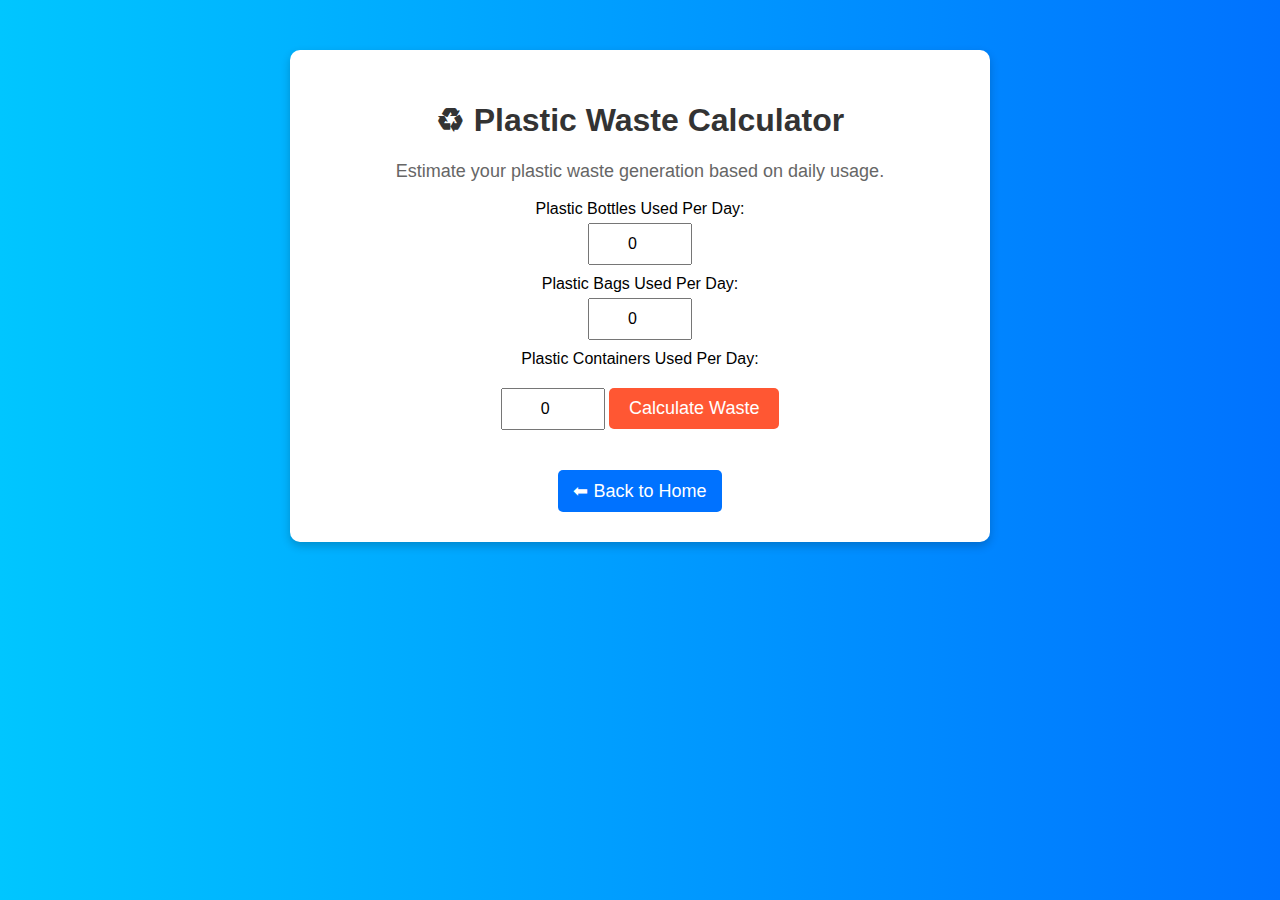
<file: pal.html>
<!DOCTYPE html>
<html lang="en">
<head>
    <meta charset="UTF-8">
    <meta name="viewport" content="width=device-width, initial-scale=1.0">
    <title>Plastic Waste Calculator</title>
    <link rel="stylesheet" href="pal.css">
</head>
<body>

    <div class="container">
        <h1>♻ Plastic Waste Calculator</h1>
        <p>Estimate your plastic waste generation based on daily usage.</p>

        <label for="bottles">Plastic Bottles Used Per Day:</label>
        <input type="number" id="bottles" min="0" value="0">

        <label for="bags">Plastic Bags Used Per Day:</label>
        <input type="number" id="bags" min="0" value="0">

        <label for="containers">Plastic Containers Used Per Day:</label>
        <input type="number" id="containers" min="0" value="0">

        <button onclick="calculatePlasticWaste()">Calculate Waste</button>

        <h2 id="result"></h2>

        <!-- 🔙 Home Button -->
        <a href="dash.html" style="
            display: inline-block;
            margin-top: 20px;
            padding: 10px 15px;
            background: #0072ff;
            color: white;
            text-decoration: none;
            border-radius: 5px;
            font-size: 18px;
            transition: 0.3s;
        ">⬅ Back to Home</a>
    </div>

    <script src="pal.js"></script>
</body>
</html>
</file>
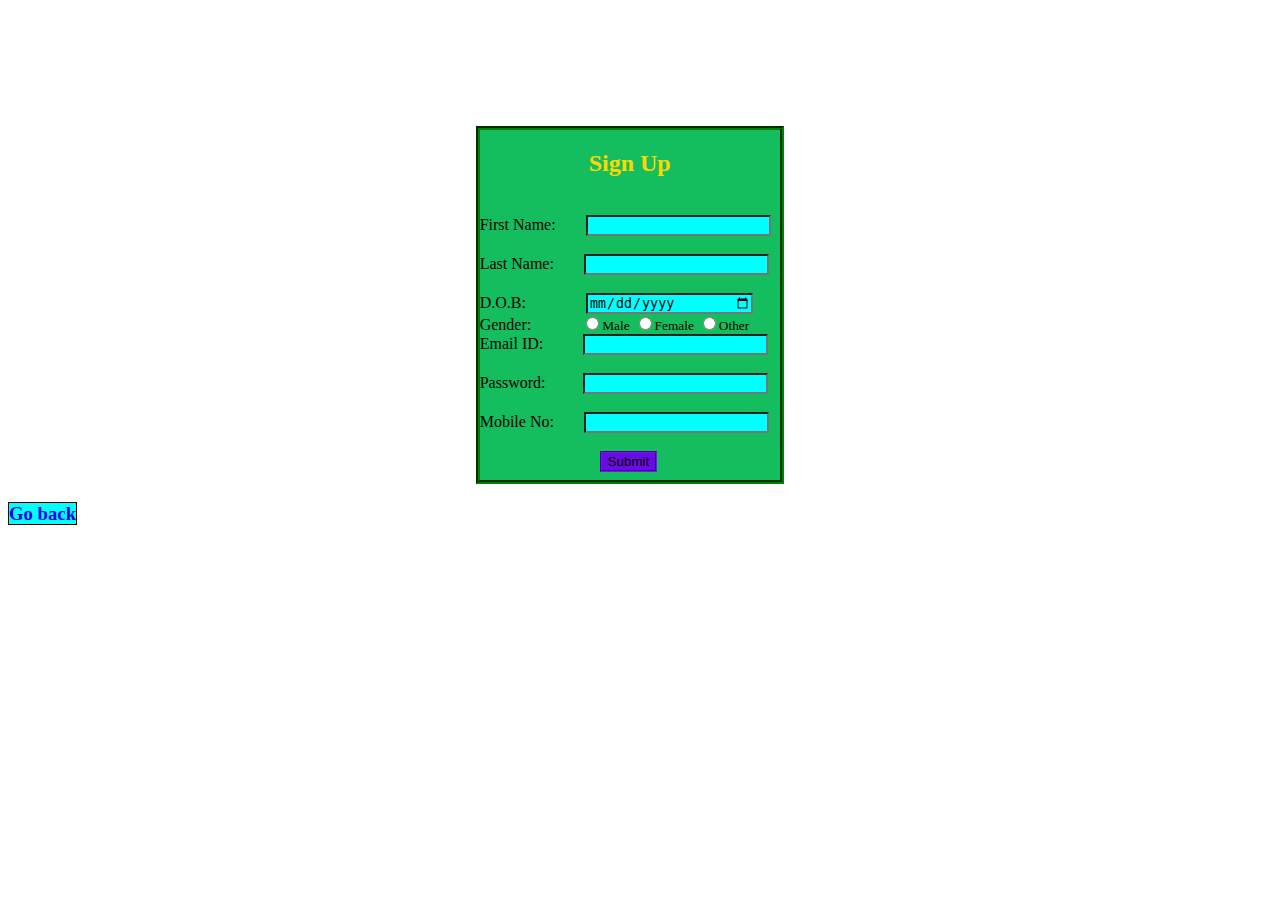
<file: satish.html>
<!DOCTYPE html>
<html lang="en">
<head>
    <title>bcsjdf</title>
</head>
<body>
    <div style="border:4px;background-color:#F25; 
        height: 350px;width: 300px;background-color:rgb(20, 189, 93); border:4PX GROOVE GREEN;margin-left:37%;margin-top:10%"class="signup">
            <H2 STYLE ="COLOR:GOLD;text-align: center;">Sign Up</H2>
            

        <form>
            <br>
           <label> First Name:<input type="text" STYLE="background-color:CYAN;MARGIN-LEFT:30PX;" required></label>
        </br>
           <br>
            <label>Last Name:<input type="text" STYLE="background-color:CYAN;MARGIN-LEFT:30PX;"required></label></br>
            <BR>
            <label>
                  D.O.B:<INPUT TYPE="DATE" STYLE="background-color:CYAN;HEIGHT:17PX;WIDTH:162PX; MARGIN-LEFT:60PX" required>
            </label><BR>

<label>Gender: <input type="radio" name="radio" value="M" style="margin-left:17%" required><small>Male</small></label>
           <label> <input type="radio" value="F" name="radio" required><small>Female</small></label>
          <label>  <input type="radio" value="O" name="radio" required><small>Other</small>
            </label>
           <br> <label>Email ID:<INPUT TYPE="EMAIL"STYLE="background-color:CYAN;MARGIN-LEFT:40PX;"required ></label></BR>
                <BR><LABEL>Password:<input type="password"STYLE="background-color:CYAN;MARGIN-LEFT:38PX;" required></LABEL></br>
                    <br><label>Mobile No:<input type="number" required style="background-color:CYAN;MARGIN-LEFT:30PX;"></label></br>
                    <BR>
        
        <input type="Submit" value="Submit" STYLE="background-color: rgb(105, 12, 227); BORDER:2PX GROOVE RGB(100,15,220); MARGIN-LEFT:40%" >
        </form>
    </div>


</body>
<a href="project.html" style="text-decoration: none;"><h3><span style="background-color: cyan;border:1px solid black">Go back</span></h3></a>
</body>
</html>
</file>
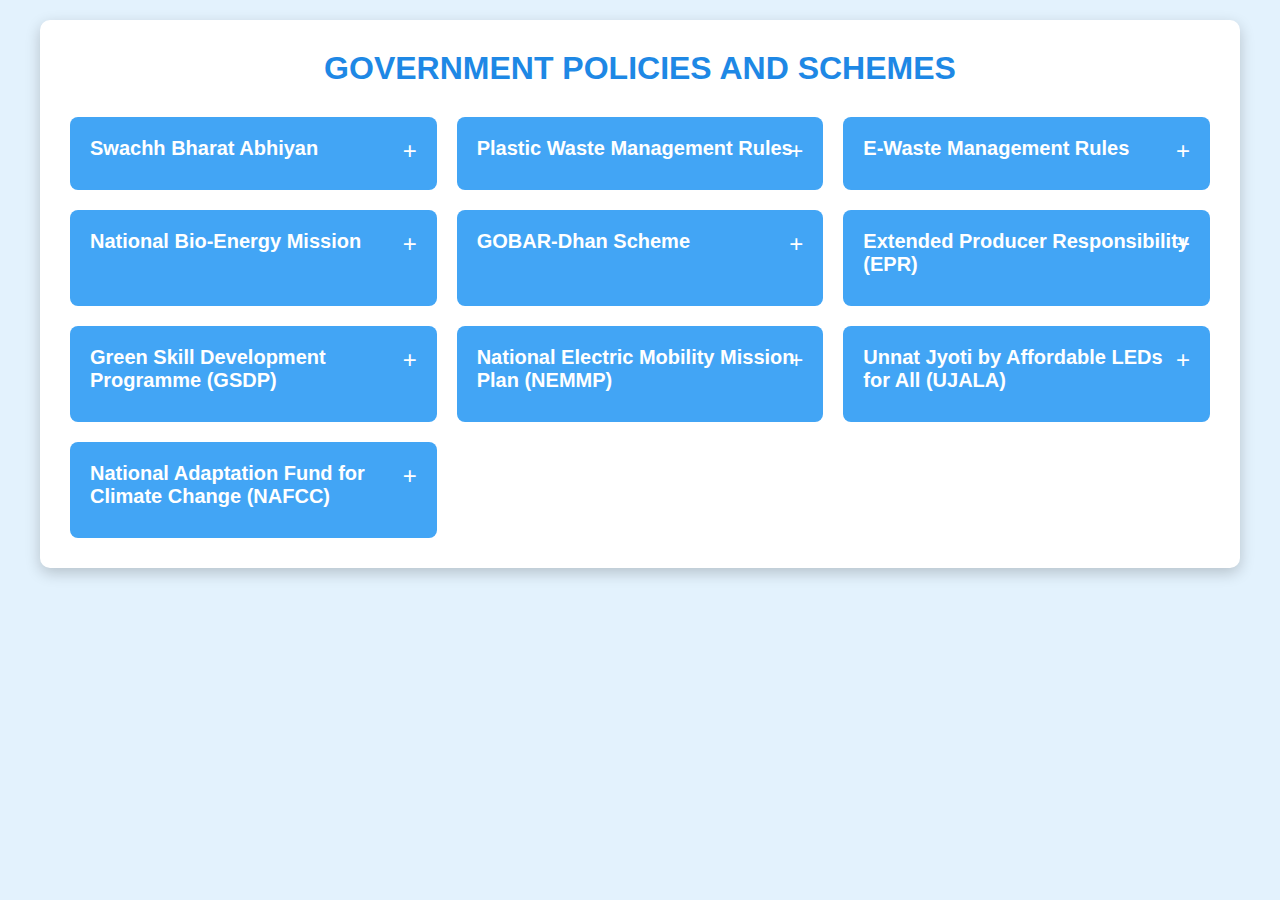
<file: schemes.html>
<!DOCTYPE html>
<html lang="en">
<head>
   <meta charset="UTF-8">
   <meta name="viewport" content="width=device-width, initial-scale=1.0">
   <title>Government Policies and Schemes</title>
   <style>
      * {
         margin: 0;
         padding: 0;
         box-sizing: border-box;
         font-family: Arial, sans-serif;
      }
      body {
         background: #e3f2fd;
         padding: 20px;
      }
      h1 {
         text-align: center;
         margin-bottom: 30px;
         color: #1e88e5;
      }
      .container {
         max-width: 1200px;
         margin: auto;
         background: #fff;
         padding: 30px;
         border-radius: 10px;
         box-shadow: 0 5px 15px rgba(0,0,0,0.2);
      }
      /* Two-column layout for policies */
      .policies-container {
         display: grid;
         grid-template-columns: repeat(auto-fit, minmax(300px, 1fr));
         grid-gap: 20px;
      }
      .policy {
         background: #42a5f5;
         color: #fff;
         padding: 20px;
         border-radius: 8px;
         cursor: pointer;
         transition: 0.3s;
         position: relative;
      }
      .policy:hover {
         background: #1e88e5;
      }
      .policy h2 {
         font-size: 20px;
         margin-bottom: 10px;
      }
      .toggle-icon {
         position: absolute;
         right: 20px;
         top: 20px;
         font-size: 24px;
      }
      .details {
         display: none;
         background: #e3f2fd;
         color: #333;
         padding: 15px;
         border-radius: 5px;
         margin-top: 10px;
         text-align: left;
      }
      .details h3 {
         margin-bottom: 5px;
         color: #1e88e5;
      }
      .details p {
         margin-bottom: 10px;
         line-height: 1.6;
      }
   </style>
</head>
<body>
   <div class="container">
      <h1>GOVERNMENT POLICIES AND SCHEMES</h1>
      <div class="policies-container">
         <div class="policy" onclick="toggleDetails('policy1')">
            <h2>Swachh Bharat Abhiyan</h2>
            <span class="toggle-icon">+</span>
            <div id="policy1" class="details">
               <h3>Overview:</h3>
               <p>This nationwide campaign is aimed at promoting cleanliness and effective waste management. Its primary focus is on public sanitation and environmental health.</p>
               <h3>How to Benefit:</h3>
               <p>Citizens should participate in community cleaning drives, adopt proper waste disposal methods, and support local initiatives in their cities.</p>
            </div>
         </div>
         <div class="policy" onclick="toggleDetails('policy2')">
            <h2>Plastic Waste Management Rules</h2>
            <span class="toggle-icon">+</span>
            <div id="policy2" class="details">
               <h3>Overview:</h3>
               <p>This policy aims to reduce plastic waste, promote recycling, and encourage eco-friendly alternatives.</p>
               <h3>How to Benefit:</h3>
               <p>Individuals should reduce their plastic usage, segregate waste, and choose products that come in environmentally friendly packaging.</p>
            </div>
         </div>
         <div class="policy" onclick="toggleDetails('policy3')">
            <h2>E-Waste Management Rules</h2>
            <span class="toggle-icon">+</span>
            <div id="policy3" class="details">
               <h3>Overview:</h3>
               <p>This scheme ensures the proper disposal and recycling of electronic waste so that harmful components do not damage the environment.</p>
               <h3>How to Benefit:</h3>
               <p>Consumers should use certified e-waste recyclers and responsibly dispose of or donate their old electronic items.</p>
            </div>
         </div>
         <div class="policy" onclick="toggleDetails('policy4')">
            <h2>National Bio-Energy Mission</h2>
            <span class="toggle-icon">+</span>
            <div id="policy4" class="details">
               <h3>Overview:</h3>
               <p>This initiative aims to convert agricultural and industrial waste into bio-energy, thereby reducing environmental impact.</p>
               <h3>How to Benefit:</h3>
               <p>Farmers and industries should participate in waste conversion projects to benefit from reduced energy costs and renewable energy advantages.</p>
            </div>
         </div>
         <div class="policy" onclick="toggleDetails('policy5')">
            <h2>GOBAR-Dhan Scheme</h2>
            <span class="toggle-icon">+</span>
            <div id="policy5" class="details">
               <h3>Overview:</h3>
               <p>This scheme supports converting cattle dung and organic waste into energy and manure, helping to reduce overall waste.</p>
               <h3>How to Benefit:</h3>
               <p>Farmers and local residents should engage in organic waste collection and utilize government facilities for this process.</p>
            </div>
         </div>
         <div class="policy" onclick="toggleDetails('policy6')">
            <h2>Extended Producer Responsibility (EPR)</h2>
            <span class="toggle-icon">+</span>
            <div id="policy6" class="details">
               <h3>Overview:</h3>
               <p>This policy holds manufacturers responsible for managing and recycling waste throughout the lifecycle of their products.</p>
               <h3>How to Benefit:</h3>
               <p>Consumers should choose products that comply with EPR norms, thereby promoting sustainable production practices.</p>
            </div>
         </div>
         <div class="policy" onclick="toggleDetails('policy7')">
            <h2>Green Skill Development Programme (GSDP)</h2>
            <span class="toggle-icon">+</span>
            <div id="policy7" class="details">
               <h3>Overview:</h3>
               <p>This program provides training in waste management, recycling, and sustainable practices, which leads to the creation of green jobs.</p>
               <h3>How to Benefit:</h3>
               <p>Individuals should invest in certified courses and training programs for skill development, which can help them secure employment in the sustainable sector.</p>
            </div>
         </div>
         <div class="policy" onclick="toggleDetails('policy8')">
            <h2>National Electric Mobility Mission Plan (NEMMP)</h2>
            <span class="toggle-icon">+</span>
            <div id="policy8" class="details">
               <h3>Overview:</h3>
               <p>This mission was launched to promote the use of electric vehicles and reduce carbon emissions.</p>
               <h3>How to Benefit:</h3>
               <p>Consumers can take advantage of EV subsidies and incentives, leading to long-term savings on fuel and maintenance costs.</p>
            </div>
         </div>
         <div class="policy" onclick="toggleDetails('policy9')">
            <h2>Unnat Jyoti by Affordable LEDs for All (UJALA)</h2>
            <span class="toggle-icon">+</span>
            <div id="policy9" class="details">
               <h3>Overview:</h3>
               <p>This scheme promotes energy-efficient LED lighting, which helps reduce both energy consumption and waste.</p>
               <h3>How to Benefit:</h3>
               <p>Households should use LED bulbs to save on electricity bills and contribute to environmental protection.</p>
            </div>
         </div>
         <div class="policy" onclick="toggleDetails('policy10')">
            <h2>National Adaptation Fund for Climate Change (NAFCC)</h2>
            <span class="toggle-icon">+</span>
            <div id="policy10" class="details">
               <h3>Overview:</h3>
               <p>This fund assists communities and businesses in implementing projects to combat the impacts of climate change.</p>
               <h3>How to Benefit:</h3>
               <p>Local communities and entrepreneurs can apply for grants to launch sustainable projects, contributing to environmental protection.</p>
            </div>
         </div>
      </div>
   </div>
   <script>
      function toggleDetails(id) {
         var element = document.getElementById(id);
         if (element.style.display === "none" || element.style.display === "") {
            element.style.display = "block";
         } else {
            element.style.display = "none";
         }
      }
   </script>
</body>
</html>
</file>
<file: market_place.css>
body{
    margin: 0;
    padding: 0;
    width: 100%;
    height: 100vh;
    background: url(tree.jpeg);
    background-repeat: no-repeat;
    font-family: arial, sans-serif;
    background-size: cover;
    
    background-position: center;

}


.img {
    position: relative;
    width: 100%;
    height: auto;
}

#ic1 {
    position: absolute;
    top: 0;
    border: 5px solid rgba(236, 217, 94, 0.624);
    border-radius:50% ;
    height: 70px;
    background-color: rgba(236, 217, 94, 0.624);
    left: 0;
}

#ic2 {
    position: absolute;
    top: 0;
    border: 5px solid rgba(160, 156, 125, 0.806);
    border-radius:50% ;
    height: 70px;
    right: 0;
}

/* Topest navigation bar */
.navbar{
    background-color: rgb(47, 43, 43);
    border-radius: 10px;
    margin-top: 1px;
    cursor: pointer;
    margin: 10px auto;
    width: 70%;
    padding: 0 0;

}

.navbar ul{
    overflow: auto;
    display: flex;
    justify-content: space-between;
}

.navbar ul li{
    float:left;
    padding: 10px 1px 10px 1px;
    list-style:none;
}

.navbar li a{
    padding:10px 30px;
    text-decoration: none;
    font-size: 1.5rem;
}
.navbar li a:hover{
    background-color: rgb(88, 87, 87);
    border-radius: 5px;
}
.navbar ul li a{
    color: white;
    font-size: 1.5rem;
}


/* Hamburger button */
.ham_nav {
    width: 40px;
    text-align: center;
    justify-content: flex-end;
    align-items: center;
}
.hamburger {

    
        background-color: rgb(240, 247, 247);
        height: 55vh;
        width: 50%;
        border: 1px solid black;
        border-radius: 5px;
        margin-top: 200px;
        max-width: 350px;
        position: fixed;
        top: 0;
        right: -450px;
        display: flex;
        flex-direction: column;
        justify-content: flex-end; 
        align-items: center;
        text-align: center;
        font-size: 1.5rem;
        transition: 1s ease;
    
        
    /*
    background-color: rgb(240, 247, 247);
    height:55vh;
    width: 50%;
    border: 1px solid black;
    border-radius: 5px;
    margin-top: 200px;
    max-width: 350px;
    position: fixed;
    top:0;
    right: -450px;
    display: flex;
    flex-direction: column;
    justify-content: center;
    align-items: center;
    text-align: center;
    font-size: 1.5rem;
    transition: 1s ease;*/
}
.hamburger #hamb {
    list-style-type: none;
}

.hamburger #hamb a{
    list-style-type: none;
    text-decoration: none;
}

.hamburger #ham {
    width: 360px;
    height: 45px;
    border: 2px solid rgba(11, 11, 11, 0.248);
    cursor: pointer;
    border-radius: 5px;
    
    margin-top: 10px;
    font-size: 1.5rem;
    margin-bottom: 2px;
    margin-right: 2px;
    
}
.hamburger button:hover {
    background-color:azure;
}


.hamburger.active {
    right: 0;
}

nav {
    padding: 0rem;
   background-color:azure;
}

.menu {
    height: 40px;
    width: 40px;
    border: 2px solid black;
    margin-left: auto;
    position: relative;
}

.menu span {
    height: 5px;
    width: 100%;
    background-color: rgb(12, 12, 12);
    border-radius: 25px;
    position: absolute;
    top: 50%;
    left: 50%;
    transform: translate(-50%, -50%);
    transition: .3s ease;
}

.menu span:nth-child(1){
    top: 25%;
}
.menu span:nth-child(2){
    top: 75%;
}
.menu.active span:nth-child(1){
    top: 50%;
    transform: translate(-50%, -50%) rotate(45deg);
}
.menu.active span:nth-child(2){
    opacity:0;
}
.menu.active span:nth-child(3){
    top: 50%;
    transform: translate(-50%, -50%) rotate(-45deg);
}

#buy{
    color: rgb(91, 19, 245);
    background: rgb(131, 231, 171);
    border: 1px solid black;
    display:inline-block;

}

/* Selecting a category */
.categoryHeading{
    height: 150vh;
    width: 35%;
    color: rgba(115, 42, 226, 0.91);
    
    font-size: 1.3rem;
    align-items: center;
    justify-content: center;
    display: flex;
    
}
.selectCategory {
    
    width: 360px;
    
}
#categoryId {
    width: 100%;
    font-size: 1.5rem;
    margin: 0 0 0 10px;
    padding: 0 20px;
    background: rgb(5, 158, 61);
    border: 3px solid rgb(6, 185, 72);
    justify-content: space-between;
    border-radius: 5px;
    cursor: pointer;
    display: flex;
    align-items: center;
  
}
#categoryId img {
    width: 15px;
    transition: transform 0.5s;

}
#list{
    border-radius: 5px;
    overflow: hidden;
    width: 100%;
    background: rgba(8, 218, 43, 0.7);
}
.options{
    width: 100%;
    cursor: pointer;
    box-sizing: border-box;
    position: relative;
    list-style: none;
    padding: 2px 0 2px 40px;
}
.options img{
    width: 75px;
    position: absolute;
    height: 40px;
    border: 1px solid black;
    border-radius: 5px;
    top: 15px;
    left: -40px;
}
.options:hover{
    background-color: azure;
}
.hideAllCategory{
    visibility: hidden;
}
.rotate{
    transform: rotate(180deg);
}
</file>
<file: air.css>
body {
    font-family: Arial, sans-serif;
    background: linear-gradient(to right, #ff9966, #ff5e62);
    text-align: center;
    margin: 0;
    padding: 0;
}


.img {
    position: relative;
    width: 100%;
    height: auto;
}

#ic1 {
    position: absolute;
    top: 0;
    border: 5px solid rgba(236, 217, 94, 0.624);
    border-radius:50% ;
    height: 70px;
    background-color: rgba(236, 217, 94, 0.624);
    left: 0;
}

#ic2 {
    position: absolute;
    top: 0;
    border: 5px solid rgba(160, 156, 125, 0.806);
    border-radius:50% ;
    height: 70px;
    right: 0;
}

/* Topest navigation bar */
.navbar{
    background-color: rgb(47, 43, 43);
    border-radius: 10px;
    margin-top: 1px;
    cursor: pointer;
    margin: 10px auto;
    width: 70%;
    padding: 0 0;

}

.navbar ul{
    overflow: auto;
    display: flex;
    justify-content: space-between;
}

.navbar ul li{
    float:left;
    padding: 10px 1px 10px 1px;
    list-style:none;
}

.navbar li a{
    padding:10px 30px;
    text-decoration: none;
    font-size: 1.5rem;
}
.navbar li a:hover{
    background-color: rgb(88, 87, 87);
    border-radius: 5px;
}
.navbar ul li a{
    color: white;
    font-size: 1.5rem;
}


.container {
    background: white;
    padding: 20px;
    width: 40%;
    margin: 50px auto;
    border-radius: 10px;
    box-shadow: 0px 4px 10px rgba(0, 0, 0, 0.1);
}

h1 {
    color: #333;
}

label {
    font-size: 18px;
    font-weight: bold;
    display: block;
    margin: 10px 0;
}

select, input {
    width: 80%;
    padding: 10px;
    margin: 10px 0;
    border: 1px solid #ccc;
    border-radius: 5px;
}

button {
    background: #ff5e62;
    color: white;
    border: none;
    padding: 10px 20px;
    cursor: pointer;
    border-radius: 5px;
    font-size: 16px;
}

button:hover {
    background: #e04347;
}

#result {
    margin-top: 20px;
    font-size: 20px;
    font-weight: bold;
}
</file>
<file: calculater.css>
body {
    font-family: Arial, sans-serif;
    background: linear-gradient(to right, #0f2027, #203a43, #2c5364);
    color: white;
    text-align: center;
    margin: 0;
    padding: 0;
}

.container {
    width: 40%;
    margin: 5% auto;
    padding: 20px;
    background: rgba(255, 255, 255, 0.1);
    border-radius: 10px;
    box-shadow: 0px 0px 15px rgba(0, 0, 0, 0.2);
}

h1 {
    font-size: 28px;
    margin-bottom: 10px;
}

label {
    display: block;
    margin: 15px 0 5px;
    font-weight: bold;
}

select, input {
    width: 90%;
    padding: 8px;
    border: none;
    border-radius: 5px;
    margin-bottom: 10px;
}

button {
    background: #ff9800;
    color: white;
    padding: 10px 15px;
    border: none;
    cursor: pointer;
    border-radius: 5px;
    font-size: 18px;
    margin-top: 10px;
}

button:hover {
    background: #e68900;
}

#result {
    font-size: 20px;
    margin-top: 20px;
    font-weight: bold;
}
</file>
<file: cate.css>
* {
    margin: 0;
    padding: 0;
    font-family: sans-serif;
}


.hero{
    height: 100vh;
    width: 100%;
    background-image: linear-gradient(#f44336, #730228);
    align-items: center;
    justify-content: center;
    display: flex;
    
    
}
.selector {
    
    width: 350px;
    
}
#selectField {
    width: 100%;
    
    padding: 15px 20px;
    margin-bottom: 30px;
    background: rgba(255, 255, 255, 0.7);
    justify-content: space-between;
    border-radius: 5px;
    cursor: pointer;
    display: flex;
    align-items: center;
  
}
#selectField img {
    width: 15px;
    transition: transform 0.5s;

}
#list{
    border-radius: 5px;
    overflow: hidden;
    width: 100%;
    background: rgba(255, 255, 255, 0.7);
}
.options{
    width: 100%;
    cursor: pointer;
    box-sizing: border-box;
    position: relative;
    list-style: none;
    padding: 15px 0 15px 70px;
}
.options img{
    width: 25px;
    position: absolute;
    top: 12px;
    left: 25px;
}
.options:hover{
    background-color: azure;
}
.hide{
    visibility: hidden;
}
.rotate{
    transform: rotate(180deg);
}
</file>
<file: community.css>
* {
    margin: 0;
    padding: 0;
    font-family: Arial, Helvetica, sans-serif;
}

.img {
    position: relative;
    width: 100%;
    height: auto;
}

#ic1 {
    position: absolute;
    top: 0;
    border: 5px solid rgba(236, 217, 94, 0.624);
    border-radius:50% ;
    height: 80px;
    background-color: rgba(236, 217, 94, 0.624);
    left: 0;
}

#ic2 {
    position: absolute;
    top: 0;
    border: 5px solid rgba(160, 156, 125, 0.806);
    border-radius:50% ;
    height: 80px;
    right: 0;
}

/*.navbar{
    background-color: rgb(47, 43, 43);
    border-radius: 10px;
    margin-top: 1px;
    cursor: pointer;
}

.navbar ul{
    overflow: auto;
    display: flex;
}

.navbar ul li{
    float:left;
    padding: 10px 10px 10px 10px;
    list-style:none;
}

.navbar li a{
    padding:10px 70px;
    text-decoration: none;
}
.navbar li a:hover{
    background-color: rgb(88, 87, 87);
    border-radius: 5px;
}
.navbar ul li a{
    color: white;
    font-size: 2rem;
}*/
.navbar{
    background-color: rgb(47, 43, 43);
    border-radius: 10px;
    margin-top: 1px;
    cursor: pointer;
    margin: 10px auto;
    width: 70%;
    padding: 0 0;

}

.navbar ul{
    overflow: auto;
    display: flex;
    justify-content: space-between;
}

.navbar ul li{
    float:left;
    padding: 10px 1px 10px 1px;
    list-style:none;
}

.navbar li a{
    padding:10px 30px;
    text-decoration: none;
    font-size: 1.5rem;
}
.navbar li a:hover{
    background-color: rgb(88, 87, 87);
    border-radius: 5px;
}
.navbar ul li a{
    color: white;
    font-size: 1.5rem;
}


button {
    background-color: rgb(69, 63, 178);
    border: 1px solid rgb(166, 150, 150);
    height: 40px;
    width: 200px;
    color: aliceblue;
    border-radius: 5px;
    font-size: 1.9rem;
    margin-left: 5px;
}


#read_article {
    color: rgb(218, 157, 77);
}

.article1, .article2, .article3 {
    height: 620px;
    width: 1100px;
    border: 1px solid black;
    background-color: rgb(238, 240, 240);
    border-radius: 5px;
    box-shadow: 5px 5px 5px rgba(0, 0, 0, 0.2);
    margin: 15px 5px 0 5px;
}

.read {
    font-size: 1.2rem;
    margin: 5px;
    color: rgb(58, 58, 176);
}

.hide {
    display: none;
}

.article1 p, .article2 p, .article3 p {
    line-height: 25px;
    padding: 10px 30px;
}

.btn, .btn2, .btn3{
    font-size: 16px;
    background-color: #01796f;
    color: #fff;
    padding: 10px 15px;
    cursor: pointer;
    margin: 20px;
    border: 2px solid #004b49;
    border-radius: 10px;
    box-shadow: 3px 5px 11px gray;
    float: right;
}

.btn:hover, .btn2:hover, .btn3:hover {
    box-shadow: 3px 5px 11px black;
    background-color: #218838;
}

.imageContainer, .imageContainer2, .imageContainer3 {
    display: flex;
    gap: 10px;
    flex-wrap: wrap;
    img{
        height: 200px;
        width: 340px;
        object-fit: cover;
        margin: 5px;
        border: 1px solid rgb(173, 173, 226);
        border-radius: 10px;
    
}
.imageContainer img, .imageContainer2 img, .imageContainer3 img {
    flex: 1 1 auto;
    max-width: 100%;
    height: auto;
}
}

.questionAndAnswer {
    background:rgb(246, 244, 244);
    padding: 20px;
    border-radius: 8px;
    box-shadow: 0 0 10px rgba(0, 0, 0, 0.1);
    width: 99%;
    max-width: 1060px;
}


h1, h2 {
    text-align: center;
}

textarea {
    width: 100%;
    height: 100px;
    padding: 10px;
    margin-bottom: 10px;
    border: 1px solid #dcdada;
    
    border-radius: 5px;
    resize: vertical;
}

.questions  {
    display: block;
    width: 27%;
    padding: 10px;
    text-align: center;
    background-color: #56a468;
    color: white;
    
    border: none;
    border-radius: 4px;
    cursor: pointer;
}

.questions:hover {
    background-color: #218838;
}

#qaContainer {
    margin-top: 20px;
}

.qaItem {
    background: #e9ecef;
    padding: 10px;
    margin-bottom: 10px;
    border-radius: 5px;
    position: relative;
}

.qaItem h3 {
    margin: 0;
}

.deleteBtn {
    position: absolute;
    top: 10px;
    right: 10px;
    background-color: #e74757;
    color: white;
    border: none;
    border-radius: 5px;
    cursor: pointer;
}

.deleteBtn:hover {
    background-color: #da0318;
}
</file>
<file: dash.css>
body {
    font-family: 'Arial', sans-serif;
    background: linear-gradient(to right, #00c6ff, #0072ff);
    text-align: center;
    margin: 0;
    padding: 0;
}

.container {
    background: white;
    padding: 30px;
    width: 50%;
    margin: 50px auto;
    border-radius: 10px;
    box-shadow: 0px 4px 10px rgba(0, 0, 0, 0.2);
}

h1 {
    color: #333;
}

p {
    font-size: 18px;
    color: #666;
}

ul {
    list-style: none;
    padding: 0;
}

li {
    margin: 15px 0;
}

a {
    text-decoration: none;
    background: #0072ff;
    color: white;
    padding: 10px 20px;
    border-radius: 5px;
    display: inline-block;
    font-size: 18px;
    transition: 0.3s;
}

a:hover {
    background: #005bb5;
}
</file>
<file: feed.css>
body {
    background: linear-gradient(to right, #f0f4f8, #c6e2ff);
    font-family: 'Arial', sans-serif;
}

.container {
    margin-top: 50px;
    margin-bottom: 50px;
    padding: 20px;
    border-radius: 15px;
    box-shadow: 0 4px 8px rgba(0, 0, 0, 0.2);
    background-color: #ffffff;
}

h1 {
    color: #4a90e2;
    margin-bottom: 30px;
    font-weight: 700;
    text-shadow: 1px 1px 2px rgba(0, 0, 0, 0.1);
}

.form-label {
    color: #5a5a5a;
    font-weight: 600;
}

.form-control {
    border-radius: 8px;
    border: 1px solid #ddd;
    box-shadow: inset 0 1px 2px rgba(0, 0, 0, 0.1);
    color: #333;
}

.form-control:focus {
    border-color: #5a9bd3;
    box-shadow: 0 0 0 0.2rem rgba(90, 155, 211, 0.25);
}

.form-select {
    border-radius: 8px;
    border: 1px solid #ddd;
    box-shadow: inset 0 1px 2px rgba(0, 0, 0, 0.1);
}

.form-select:focus {
    border-color: #5a9bd3;
    box-shadow: 0 0 0 0.2rem rgba(90, 155, 211, 0.25);
}

.form-check-label {
    color: #6c757d;
    font-weight: 500;
}

.btn-primary {
    background-color: #4a90e2;
    border: none;
    border-radius: 8px;
    padding: 10px 20px;
    font-weight: 600;
}

.btn-primary:hover {
    background-color: #357abd;
    box-shadow: 0 4px 6px rgba(0, 0, 0, 0.1);
}

.btn-primary:focus {
    box-shadow: 0 0 0 0.2rem rgba(74, 144, 226, 0.5);
}

.form-check-input:checked {
    background-color: #4a90e2;
    border-color: #4a90e2;
}

.form-check-input:focus {
    box-shadow: 0 0 0 0.2rem rgba(74, 144, 226, 0.25);
}

.form-control::placeholder {
    color: #888;
    opacity: 1;
}

.mb-3 {
    margin-bottom: 20px;
}

#name {
    border-color: #ff6f61;
}

#name:focus {
    border-color: #ff6f61;
    box-shadow: 0 0 0 0.2rem rgba(255, 111, 97, 0.25);
}

#email {
    border-color: #6b5b95;
}

#email:focus {
    border-color: #6b5b95;
    box-shadow: 0 0 0 0.2rem rgba(107, 91, 149, 0.25);
}

#usability {
    border-color: #88b04b;
}

#usability:focus {
    border-color: #88b04b;
    box-shadow: 0 0 0 0.2rem rgba(136, 176, 75, 0.25);
}

#content {
    border-color: #f39c12;
}

#content:focus {
    border-color: #f39c12;
    box-shadow: 0 0 0 0.2rem rgba(243, 156, 18, 0.25);
}

#design {
    border-color: #1abc9c;
}

#design:focus {
    border-color: #1abc9c;
    box-shadow: 0 0 0 0.2rem rgba(26, 188, 156, 0.25);
}

#features {
    border-color: #e74c3c;
}

#features:focus {
    border-color: #e74c3c;
    box-shadow: 0 0 0 0.2rem rgba(231, 76, 60, 0.25);
}

#bugs {
    border-color: #3498db;
}

#bugs:focus {
    border-color: #3498db;
    box-shadow: 0
</file>
<file: guidance.css>
body {
    font-family: Arial, sans-serif;
    margin: 0;
    
    padding: 0;
    background: #f5f5f8;
    
}

.img {
    position: relative;
    width: 100%;
    height: auto;
}

#ic1 {
    position: absolute;
    top: 0;
    border: 5px solid rgba(236, 217, 94, 0.624);
    border-radius:50% ;
    height: 80px;
    background-color: rgba(236, 217, 94, 0.624);
    left: 0;
}

#ic2 {
    position: absolute;
    top: 0;
    border: 5px solid rgba(160, 156, 125, 0.806);
    border-radius:50% ;
    height: 80px;
    right: 0;
}

/*
.navbar{
    background-color: rgb(47, 43, 43);
    border-radius: 10px;
    margin-top: 1px;
    
    cursor: pointer;
}

.navbar ul{
    overflow: auto;
    
    display: flex;
}

.navbar ul li{
    float:left;
    padding: 10px 5px 10px 5px;
    list-style:none;
    
}

.navbar li a{
    padding:10px 53px;
    text-decoration: none;
}
.navbar ul li:hover{
    background: black;
}
.navbar li a:hover{
    background-color: rgb(88, 87, 87);
    border-radius: 5px;
}
.navbar ul li a{
    color: rgb(247, 244, 244);
    font-size: 2rem;
}
    */
    .navbar{
        background-color: rgb(47, 43, 43);
        border-radius: 10px;
        margin-top: 1px;
        cursor: pointer;
        margin: 10px auto;
        width: 70%;
        padding: 0 0;
    
    }
    
    .navbar ul{
        overflow: auto;
        display: flex;
        justify-content: space-between;
    }
    
    .navbar ul li{
        float:left;
        padding: 10px 1px 10px 1px;
        list-style:none;
    }
    
    .navbar li a{
        padding:10px 30px;
        text-decoration: none;
        font-size: 1.5rem;
    }
    .navbar li a:hover{
        background-color: rgb(88, 87, 87);
        border-radius: 5px;
    }
    .navbar ul li a{
        color: white;
        font-size: 1.5rem;
    }

#intro {
    background: linear-gradient(to right, #00ffea, #9500ff);
    color: white;
    padding: 50px 20px;
    text-align: center;
    
    position: relative;
    overflow: hidden;
}

#intro h1 {
    font-size: 2.8rem;
    margin-bottom: 20px;
    animation: fadeIn 2s ease-in-out;
}

#intro p {
    font-size: 1.3rem;
    margin-bottom: 30px;
    line-height: 1.6;
    animation: fadeIn 3s ease-in-out;
}

#learnMoreBtn {
    background: #2600ff;
    border: none;
    color: white;
    padding: 12px 25px;
    font-size: 1.7rem;
    cursor: pointer;
    border-radius: 8px;
    transition: background 0.3s ease, transform 0.2s ease;
    animation: fadeIn 4s ease-in-out;
}

#learnMoreBtn:hover {
    background: #e00068;
    transform: scale(1.05);
}

#details, #tips {
    background: rgba(255, 255, 255, 0.9);
    color: #1079f0;
    padding: 30px;
    border-radius: 10px;
    margin-top: 30px;
    animation: slideIn 0.5s ease-out;
    max-width: 800px;
    margin-left: auto;
    margin-right: auto;
    box-shadow: 0 6px 12px rgba(0,0,0,0.15);
}

.hidden {
    display: none;
}

.section {
    margin-bottom: 30px;
}

h2 {
    font-size: 2rem;
    border-bottom: 2px solid #0072ff;
    padding-bottom: 10px;
    margin-bottom: 20px;
}

ul {
    list-style-type: none;
    padding: 0;
}

ul li {
    background: #111111;
    margin: 15px 0;
    padding: 15px;
    border-radius: 6px;
    box-shadow: 0 4px 8px rgba(0,0,0,0.1);
    transition: background 0.3s ease;
}

ul li:hover {
    background: #e8e8e8;
}

ul li strong {
    color: #0072ff;
}

@keyframes fadeIn {
    from {
        opacity: 0;
    }
    to {
        opacity: 1;
    }
}

@keyframes slideIn {
    from {
        transform: translateY(-30px);
        opacity: 0;
    }
    to {
        transform: translateY(0);
        opacity: 1;
    }
}
</file>
<file: market.css>
.img {
    position: relative;
    width: 100%;
    height: auto;
}

#ic1 {
    position: absolute;
    top: 0;
    border: 5px solid rgba(236, 217, 94, 0.624);
    border-radius:50% ;
    height: 80px;
    background-color: rgba(236, 217, 94, 0.624);;
    left: 0;
}

#ic2 {
    position: absolute;
    top: 0;
    border: 5px solid rgba(160, 156, 125, 0.806);
    border-radius:50% ;
    height: 80px;
    right: 0;
}

.navbar{
    background-color: rgb(47, 43, 43);
    border-radius: 10px;
    margin-top: 1px;
    cursor: pointer;
    margin: 10px auto;
    font-family: Arial, Helvetica, sans-serif;
    width: 70%;
    padding: 10px 0 10px 0;

}

.navbar {
    background-color: rgb(47, 43, 43);
    border-radius: 10px;
    margin-top: 1px;
    cursor: pointer;
    margin: 10px auto;
    font-family: Arial, Helvetica, sans-serif;
    width: 70%;
    padding: 0;
}

.navbar ul {
    overflow: auto;
    display: flex;
    justify-content: space-between;
}

.navbar ul li {
    list-style: none;
}

.navbar li a {
    padding: 10px 20px;
    text-decoration: none;
    font-size: 1.5rem;
    color: white;
}

.navbar li a:hover {
    background-color: rgb(88, 87, 87);
    border-radius: 5px;
}

#category-heading {
    text-align: center; 
    font-size: 2rem;
    font-family: Arial, Helvetica, sans-serif;
    color: blue;
    margin-top: 20px; 
}

.sell{
    margin: 50px 20px;
    font-size:1.7rem;
    font-family: Arial, Helvetica, sans-serif;
    color: rgb(9, 9, 9);
}
.buy{
    margin: 50px 20px;
    font-size:1.7rem;
    font-family: Arial, Helvetica, sans-serif;
    color: rgb(9, 9, 9);
}

.container {
    text-align: center;
    border: 1px solid aquamarine;
    font-family: Arial, Helvetica, sans-serif;
    border-radius: 5px;
    background: rgba(191, 247, 228, 0.2);
}

.image-container {
    margin-top: 30px;
    font-family: Arial, Helvetica, sans-serif;
    font-size: 1.5rem;
    border-radius: 5px;
}

#uploadedImage {
    max-width: 100%;
    cursor: pointer;
    height: auto;
    display: none;
}

.container #deleteImage {
    margin-top: 10px;
    padding: 10px 15px;
    background-color: #ff4d4d;
    color: white;
    font-family: Arial, Helvetica, sans-serif;
    font-size: 1.5rem;
    border-radius: 5px;
    border: none;
    cursor: pointer;
}

.container #deleteImage:hover {
    background-color: #c94a4a;
    box-shadow:1px 1px 0.5px 10px rgba(249, 6, 6, 0.855);
}

.details{
    height: 600px;
    width: 300px;
    border: 4px solid rgb(10, 18, 248);
    box-shadow: 0.5px 1px 5px 5px #837878;
    text-align: center;
    margin: 20px 0 0 400px;
    font-family: Arial, Helvetica, sans-serif;
    border-radius: 10px;
}
h3{
    color: blue;
    margin: 0 0 450px 0;
}
input{
    /*border: 1px solid blue;*/
    border-radius: 5px;
    border: none;
    height: 30px;
    box-shadow: 1px 1px 1px 1px;
    width: 250px;
    margin: 0 0 0 25px;
    background-color: rgba(209, 208, 208, 0.167);
  
}
/*.{
    height: 500px;
    width: 300px;
    border: 4px solid rgb(10, 18, 248);
    text-align: center;
    margin: 20px 0 0 400px;
    font-family: Arial, Helvetica, sans-serif;
    border-radius: 10px;
}*/
.submit #sub{
    background-color: rgb(64, 64, 209);
    height: 40px;
    width: 250px;
    font-size: 2rem;
    cursor: pointer;
    color: rgb(6, 243, 247);
    border: none;
    border-radius: 25px;
}
.submit #sub:hover{
    background-color: black;
    color: white;
}
</file>
<file: pal.css>
body {
    font-family: 'Arial', sans-serif;
    background: linear-gradient(to right, #00c6ff, #0072ff);
    text-align: center;
    margin: 0;
    padding: 0;
}

.container {
    background: white;
    padding: 30px;
    width: 50%;
    margin: 50px auto;
    border-radius: 10px;
    box-shadow: 0px 4px 10px rgba(0, 0, 0, 0.2);
}

h1 {
    color: #333;
}

p {
    font-size: 18px;
    color: #666;
}

label {
    display: block;
    margin-top: 10px;
    font-size: 16px;
}

input {
    padding: 10px;
    width: 80px;
    font-size: 16px;
    margin-top: 5px;
    text-align: center;
}

button {
    margin-top: 20px;
    padding: 10px 20px;
    background: #ff5733;
    color: white;
    border: none;
    border-radius: 5px;
    font-size: 18px;
    cursor: pointer;
}

button:hover {
    background: #d84315;
}
</file>
